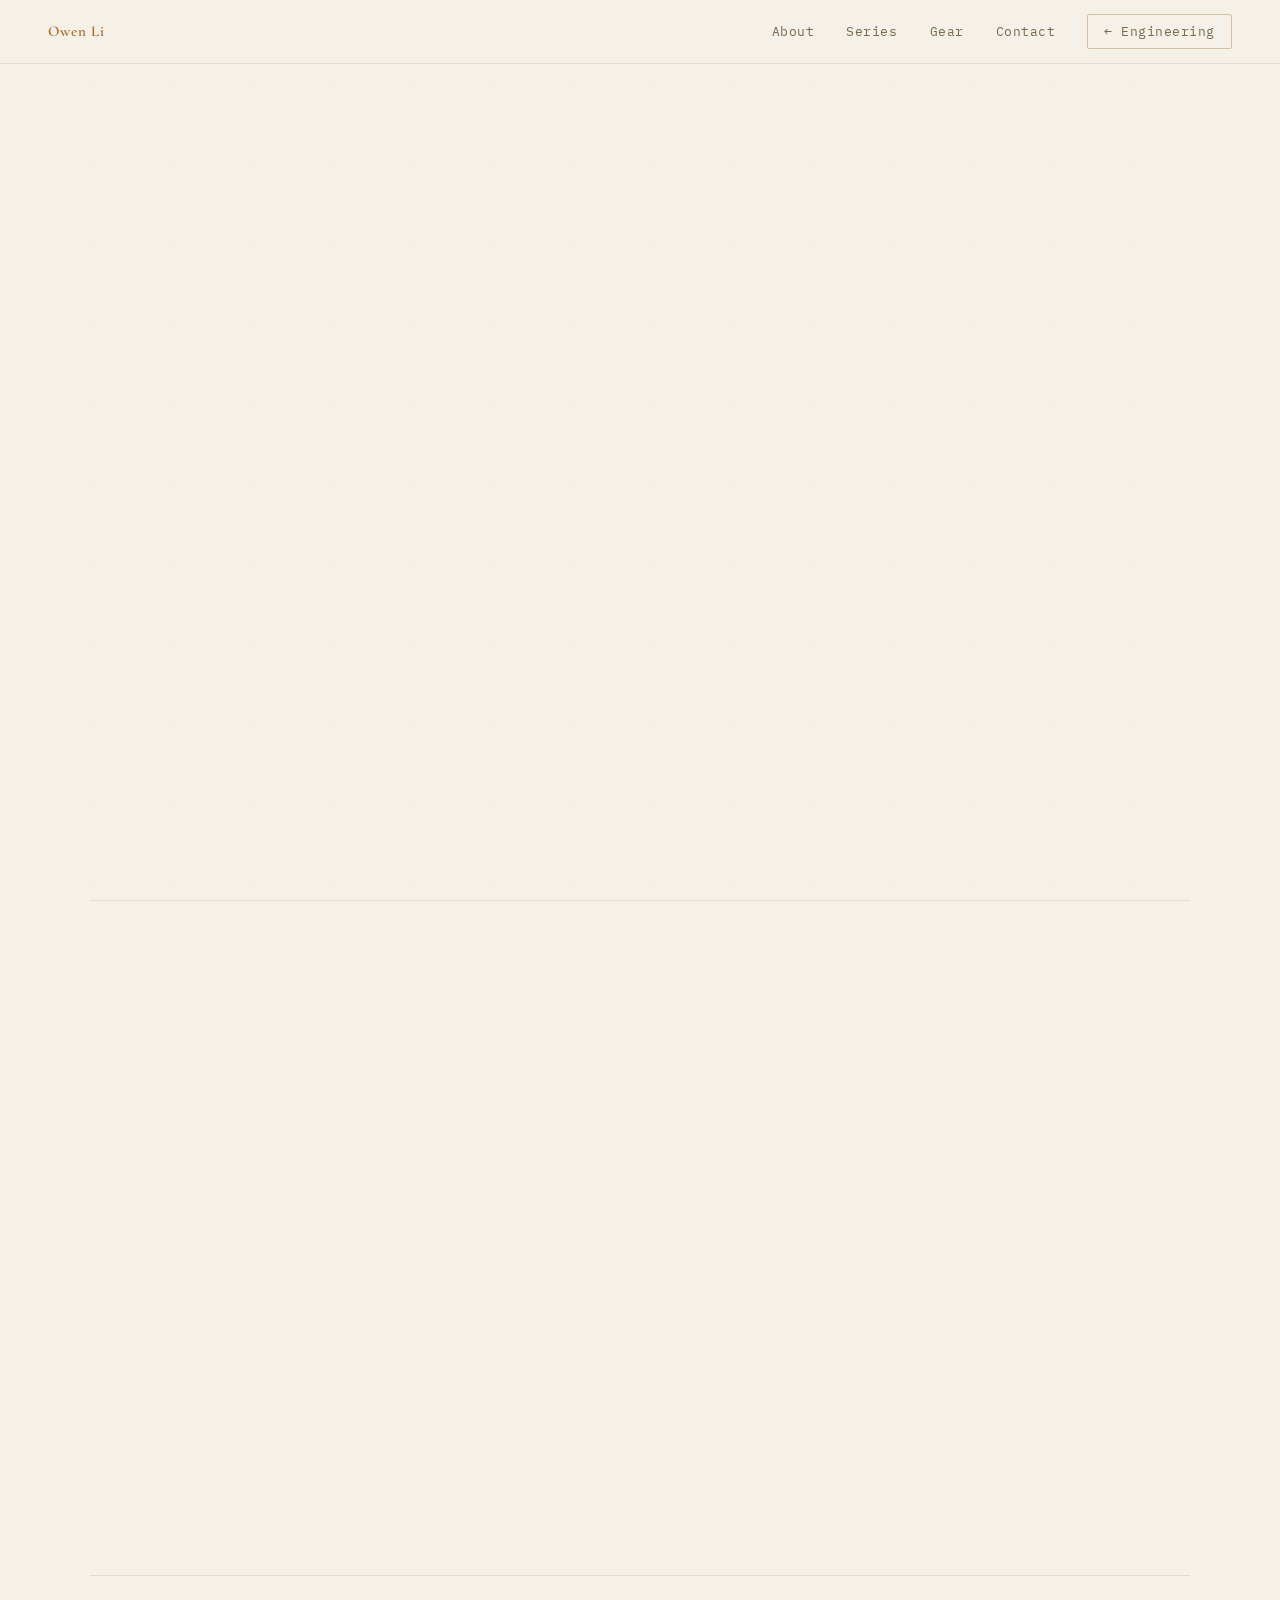
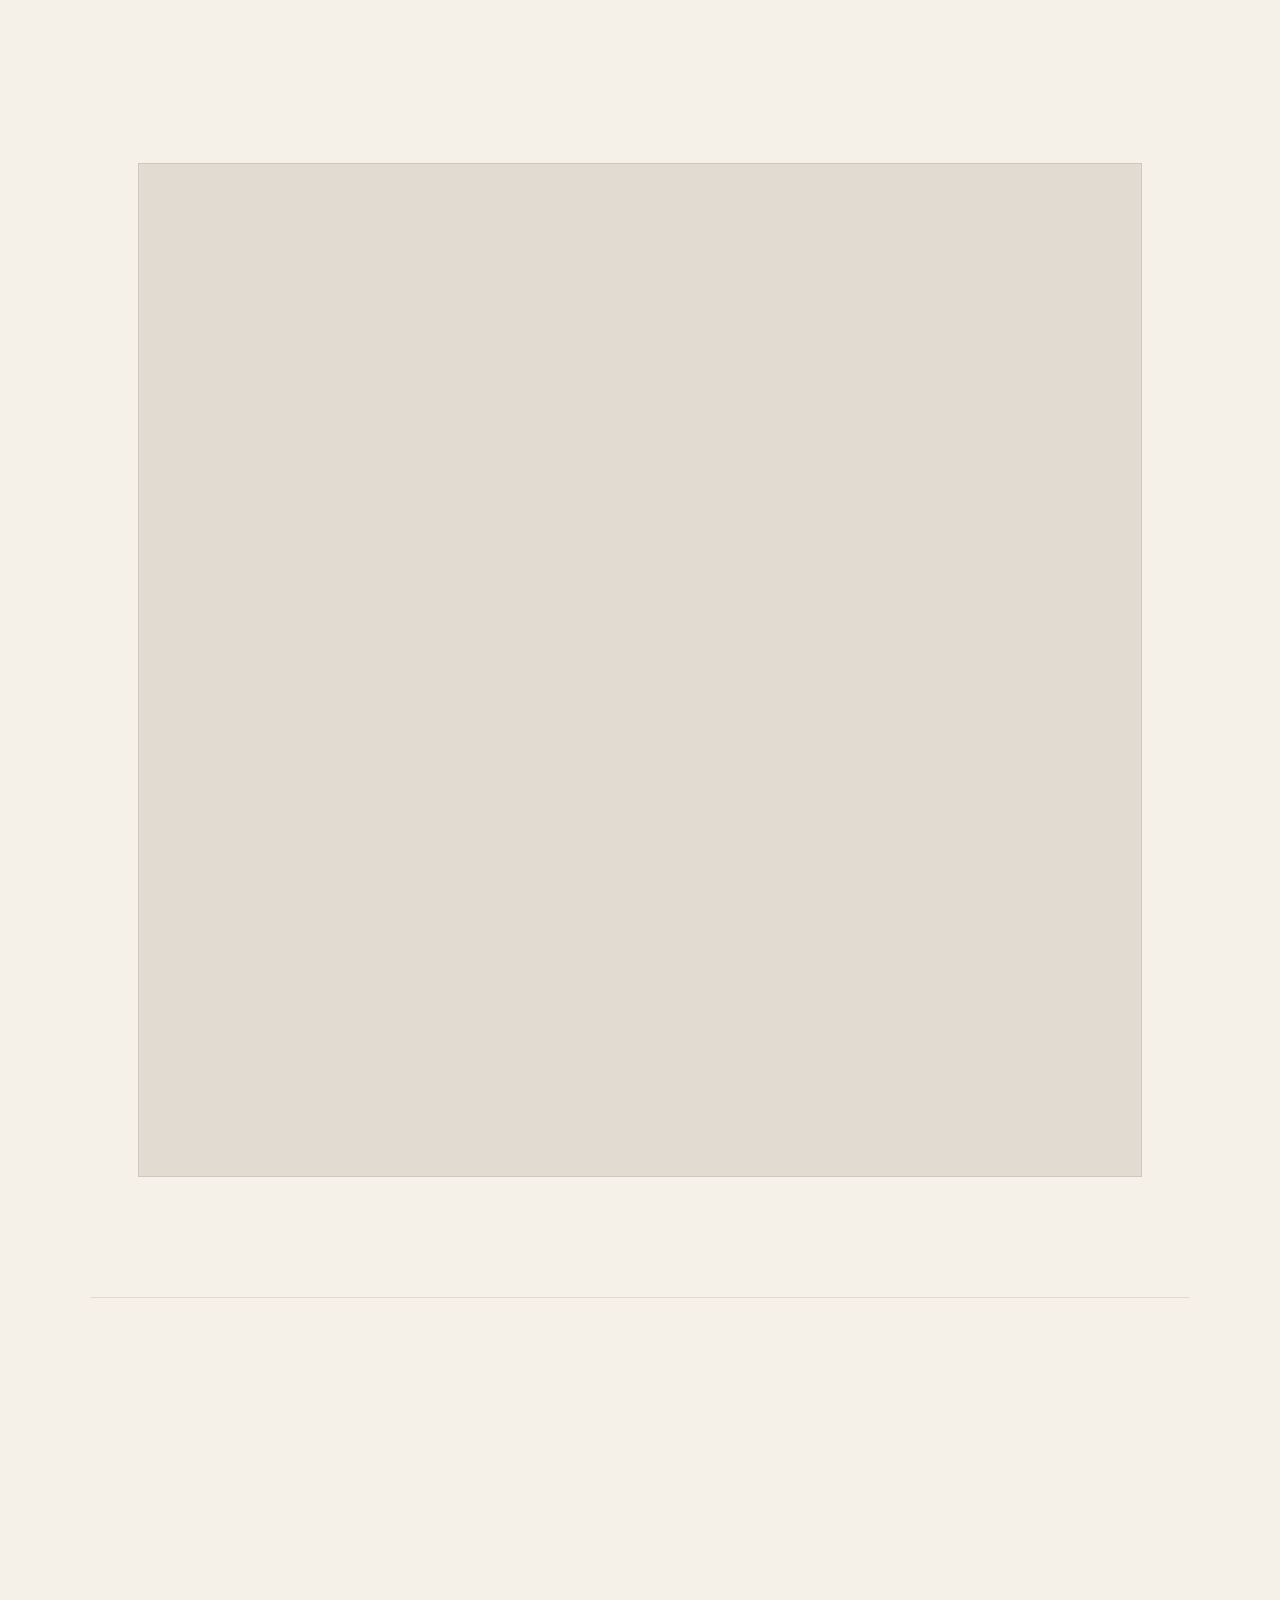
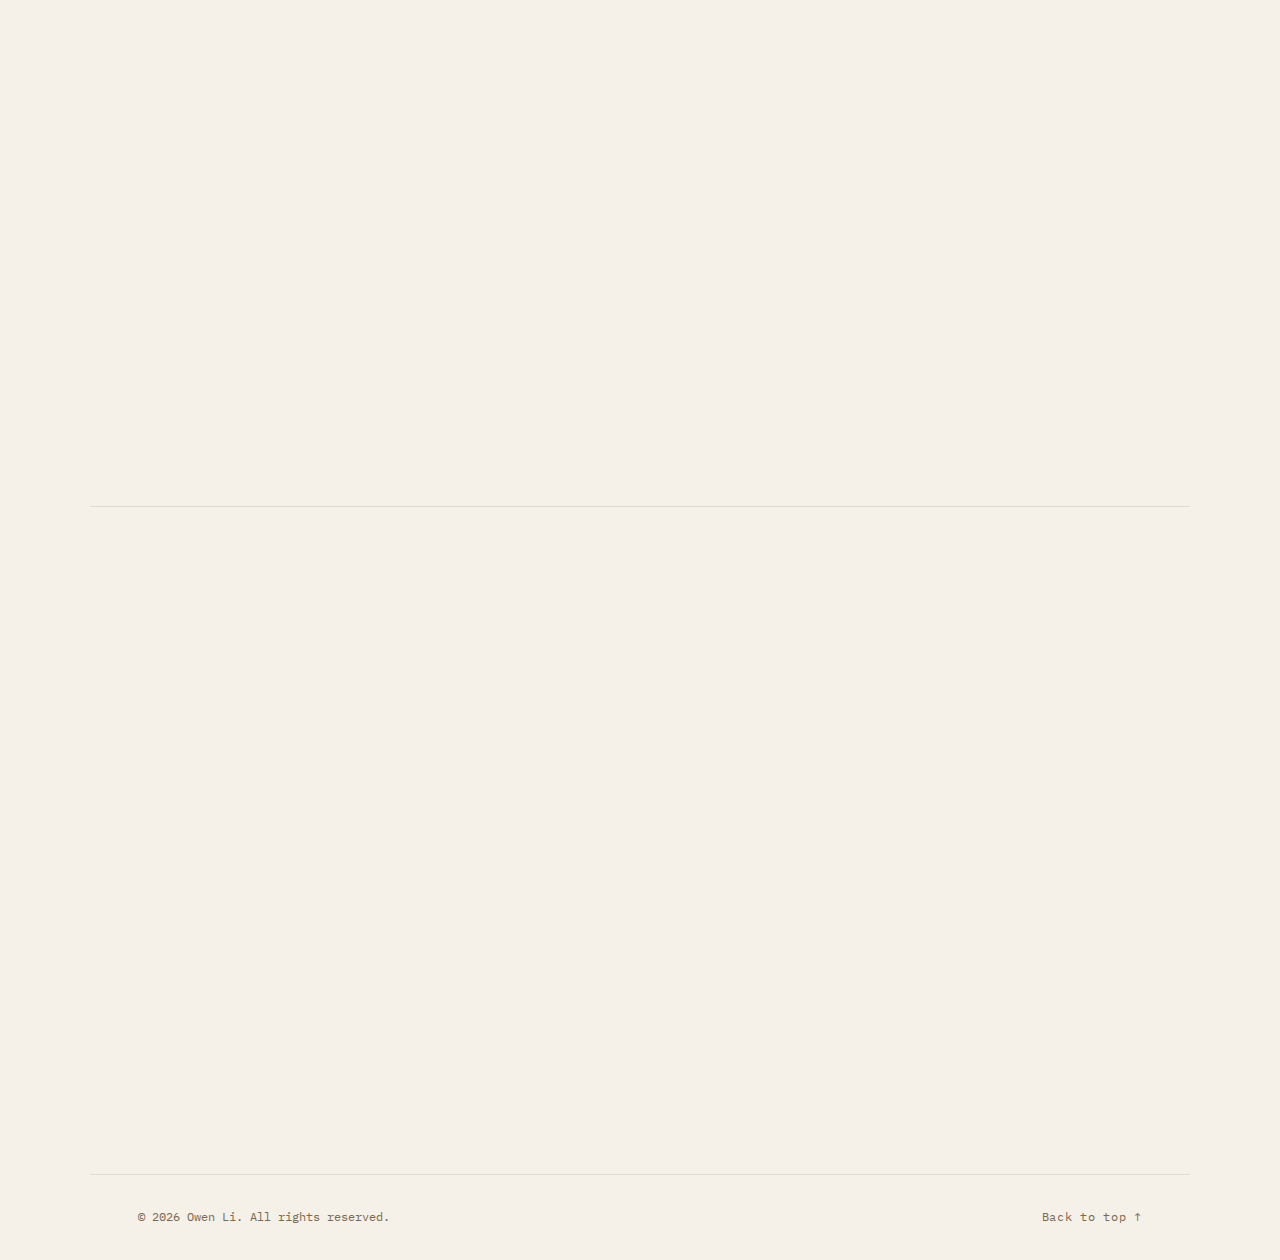
<file: owen-li-photography.html>
<!DOCTYPE html>
<html lang="en">
<head>
<meta charset="UTF-8">
<meta name="viewport" content="width=device-width, initial-scale=1.0">
<title>Owen Li — Photography</title>
<link href="https://fonts.googleapis.com/css2?family=Cormorant+Garamond:ital,wght@0,300;0,400;0,600;1,300;1,400&family=IBM+Plex+Mono:wght@400;500&display=swap" rel="stylesheet">
<style>
  *, *::before, *::after { box-sizing: border-box; margin: 0; padding: 0; }

  :root {
    --bg:  #f5f0e8;
    --bg2: #ede6d8;
    --bg3: #e4dacc;
    --border: rgba(60,40,10,0.1);
    --border-accent: rgba(160,100,30,0.35);
    --text: #1c1710;
    --muted: #7a6a50;
    --accent: #b06820;
    --accent2: #d4924a;
    --mono: 'IBM Plex Mono', monospace;
    --serif: 'Cormorant Garamond', Georgia, serif;
  }

  html { scroll-behavior: smooth; }

  body {
    background: var(--bg);
    color: var(--text);
    font-family: var(--serif);
    line-height: 1.7;
    min-height: 100vh;
  }

  /* ── NAV ── */
  nav {
    position: fixed; top: 0; left: 0; right: 0;
    z-index: 100;
    display: flex; align-items: center; justify-content: space-between;
    padding: 18px 48px;
    background: rgba(245,240,232,0.88);
    backdrop-filter: blur(12px);
    border-bottom: 1px solid var(--border);
  }
  .nav-logo {
    font-size: 15px; font-weight: 600; letter-spacing: 0.06em;
    color: var(--accent); text-decoration: none;
    font-family: var(--serif);
  }
  .nav-links { display: flex; gap: 32px; list-style: none; align-items: center; }
  .nav-links a {
    font-size: 13px; color: var(--muted); text-decoration: none;
    letter-spacing: 0.04em; transition: color 0.2s;
    font-family: var(--mono);
  }
  .nav-links a:hover { color: var(--text); }
  .nav-switch {
    font-family: var(--mono); font-size: 11px; letter-spacing: 0.1em;
    padding: 8px 16px; border-radius: 2px; cursor: pointer;
    text-decoration: none; transition: all 0.2s;
    border: 1px solid var(--border-accent); color: var(--accent);
    background: transparent; white-space: nowrap;
  }
  .nav-switch:hover { background: rgba(160,100,30,0.08); }

  /* ── SECTIONS ── */
  section { padding: 120px 48px; max-width: 1100px; margin: 0 auto; }

  /* ── HERO ── */
  #hero {
    min-height: 100vh;
    display: flex; flex-direction: column; justify-content: center;
    padding-top: 100px;
    position: relative; overflow: hidden;
  }
  .hero-texture {
    position: absolute; inset: 0; pointer-events: none; opacity: 0.04;
    background-image: url("data:image/svg+xml,%3Csvg width='80' height='80' viewBox='0 0 80 80' xmlns='http://www.w3.org/2000/svg'%3E%3Cg fill='%23000' fill-rule='evenodd'%3E%3Ccircle cx='1' cy='1' r='1'/%3E%3C/g%3E%3C/svg%3E");
  }
  .hero-label {
    font-family: var(--mono); font-size: 11px; letter-spacing: 0.2em; color: var(--accent);
    text-transform: uppercase; margin-bottom: 28px;
    opacity: 0; animation: fadeUp 0.6s 0.1s forwards;
  }
  .hero-name {
    font-size: clamp(52px, 9vw, 108px);
    font-weight: 300; letter-spacing: -0.01em; line-height: 0.95;
    color: var(--text); margin-bottom: 28px;
    opacity: 0; animation: fadeUp 0.7s 0.25s forwards;
  }
  .hero-name em { color: var(--accent); font-style: italic; font-weight: 300; }
  .hero-tagline {
    font-size: clamp(17px, 2.2vw, 24px); color: var(--muted);
    font-style: italic; font-weight: 300;
    max-width: 520px; line-height: 1.6;
    opacity: 0; animation: fadeUp 0.7s 0.4s forwards;
  }
  .hero-cta {
    margin-top: 52px; display: flex; gap: 16px; align-items: center;
    opacity: 0; animation: fadeUp 0.7s 0.55s forwards;
  }
  .btn {
    font-family: var(--mono); font-size: 12px; letter-spacing: 0.08em;
    padding: 12px 28px; border-radius: 2px; cursor: pointer;
    text-decoration: none; transition: all 0.2s; display: inline-block;
  }
  .btn-primary { background: var(--accent); color: #f5f0e8; font-weight: 500; }
  .btn-primary:hover { background: var(--accent2); }
  .btn-ghost {
    border: 1px solid var(--border-accent); color: var(--accent); background: transparent;
  }
  .btn-ghost:hover { background: rgba(160,100,30,0.07); }

  .hero-stats {
    margin-top: 80px; display: flex; gap: 48px;
    border-top: 1px solid var(--border); padding-top: 40px;
    opacity: 0; animation: fadeUp 0.7s 0.7s forwards;
  }
  .stat-num { font-size: 34px; font-weight: 300; color: var(--accent); display: block; font-style: italic; }
  .stat-label { font-size: 11px; color: var(--muted); letter-spacing: 0.1em; font-family: var(--mono); text-transform: uppercase; }

  /* ── ABOUT ── */
  #about { border-top: 1px solid var(--border); }
  .section-label {
    font-family: var(--mono); font-size: 11px; letter-spacing: 0.2em; color: var(--accent);
    text-transform: uppercase; margin-bottom: 48px;
    display: flex; align-items: center; gap: 16px;
  }
  .section-label::after { content: ''; flex: 1; height: 1px; background: var(--border); }

  .about-grid { display: grid; grid-template-columns: 1fr 1fr; gap: 80px; align-items: start; }
  .about-text p { font-size: 18px; color: var(--muted); line-height: 1.9; margin-bottom: 20px; font-weight: 300; }
  .about-text p strong { color: var(--text); font-family: var(--mono); font-size: 14px; font-weight: 500; }
  .about-details { display: flex; flex-direction: column; gap: 0; }
  .detail-row {
    display: flex; justify-content: space-between; align-items: baseline;
    padding: 14px 0; border-bottom: 1px solid var(--border); font-size: 14px;
    font-family: var(--mono);
  }
  .detail-key { color: var(--muted); letter-spacing: 0.06em; font-size: 12px; }
  .detail-val { color: var(--text); text-align: right; font-size: 13px; }

  /* ── PHOTOS (project grid) ── */
  #projects { border-top: 1px solid var(--border); }
  .projects-grid {
    display: grid; grid-template-columns: repeat(auto-fit, minmax(300px, 1fr));
    gap: 1px; background: var(--border); border: 1px solid var(--border);
  }
  .project-card {
    background: var(--bg); padding: 0;
    transition: background 0.2s; cursor: pointer;
    position: relative; overflow: hidden;
  }
  .project-card:hover { background: var(--bg2); }
  .project-card::before {
    content: ''; position: absolute; top: 0; left: 0; right: 0;
    height: 2px; background: var(--accent);
    transform: scaleX(0); transform-origin: left; transition: transform 0.3s;
  }
  .project-card:hover::before { transform: scaleX(1); }

  /* Placeholder photo block using CSS patterns */
  .photo-thumb {
    width: 100%; height: 200px; display: block; overflow: hidden; position: relative;
  }
  .photo-thumb svg { width: 100%; height: 100%; display: block; }

  .card-body { padding: 28px 28px 32px; }
  .proj-num {
    font-family: var(--mono); font-size: 11px; color: var(--accent); letter-spacing: 0.12em;
    margin-bottom: 12px; display: block;
  }
  .proj-title { font-size: 20px; font-weight: 400; color: var(--text); margin-bottom: 10px; line-height: 1.25; }
  .proj-desc { font-size: 14px; color: var(--muted); line-height: 1.7; margin-bottom: 20px; font-weight: 300; }
  .proj-tags { display: flex; flex-wrap: wrap; gap: 6px; }
  .proj-tag {
    font-family: var(--mono); font-size: 10px; padding: 4px 10px; letter-spacing: 0.08em;
    border: 1px solid var(--border-accent); color: var(--accent);
    border-radius: 2px; text-transform: uppercase;
  }
  .proj-open-hint {
    font-family: var(--mono); font-size: 11px; color: var(--accent); letter-spacing: 0.1em;
    margin-top: 18px; opacity: 0; transition: opacity 0.2s;
    display: flex; align-items: center; gap: 6px;
  }
  .proj-open-hint::before { content: '↗'; font-size: 13px; }
  .project-card:hover .proj-open-hint { opacity: 1; }

  /* ── SKILLS / GEAR ── */
  #skills { border-top: 1px solid var(--border); }
  .skills-grid { display: grid; grid-template-columns: repeat(auto-fit, minmax(240px, 1fr)); gap: 32px; }
  .skill-group-title {
    font-family: var(--mono); font-size: 11px; letter-spacing: 0.16em; color: var(--accent);
    text-transform: uppercase; margin-bottom: 16px;
  }
  .skill-list { display: flex; flex-direction: column; gap: 8px; }
  .skill-item {
    font-family: var(--mono); font-size: 13px; color: var(--muted); padding: 10px 14px;
    border: 1px solid var(--border); border-radius: 2px;
    transition: all 0.15s; display: flex; align-items: center; gap: 10px;
  }
  .skill-item:hover { border-color: var(--border-accent); color: var(--text); }
  .skill-dot { width: 4px; height: 4px; border-radius: 50%; background: var(--accent); flex-shrink: 0; }

  /* ── CONTACT ── */
  #contact { border-top: 1px solid var(--border); }
  .contact-inner { display: grid; grid-template-columns: 1fr 1fr; gap: 80px; align-items: start; }
  .contact-heading { font-size: clamp(28px, 4.5vw, 54px); font-weight: 300; line-height: 1.1; color: var(--text); margin-bottom: 20px; }
  .contact-heading em { color: var(--accent); font-style: italic; }
  .contact-sub { font-size: 16px; color: var(--muted); line-height: 1.7; font-style: italic; font-weight: 300; }
  .contact-links { display: flex; flex-direction: column; gap: 12px; }
  .contact-link {
    display: flex; align-items: center; justify-content: space-between;
    padding: 18px 20px; border: 1px solid var(--border);
    text-decoration: none; transition: all 0.2s; border-radius: 2px;
  }
  .contact-link:hover { border-color: var(--border-accent); background: rgba(160,100,30,0.04); }
  .cl-label { font-family: var(--mono); font-size: 10px; color: var(--muted); letter-spacing: 0.12em; text-transform: uppercase; margin-bottom: 4px; }
  .cl-val { font-family: var(--mono); font-size: 13px; color: var(--accent); }
  .cl-arrow { color: var(--muted); font-size: 18px; }

  /* ── FOOTER ── */
  footer {
    border-top: 1px solid var(--border);
    padding: 32px 48px;
    display: flex; justify-content: space-between; align-items: center;
    max-width: 1100px; margin: 0 auto;
  }
  .footer-copy { font-family: var(--mono); font-size: 12px; color: var(--muted); }
  .footer-back { font-family: var(--mono); font-size: 12px; color: var(--muted); text-decoration: none; letter-spacing: 0.06em; transition: color 0.2s; }
  .footer-back:hover { color: var(--accent); }

  /* ── MODAL ── */
  .modal-overlay {
    position: fixed; inset: 0; z-index: 200;
    background: rgba(28,23,16,0.88);
    backdrop-filter: blur(8px);
    display: flex; align-items: flex-start; justify-content: center;
    opacity: 0; pointer-events: none; transition: opacity 0.3s;
    overflow-y: auto; padding: 60px 24px;
  }
  .modal-overlay.open { opacity: 1; pointer-events: all; }
  .modal {
    background: var(--bg2); border: 1px solid var(--border-accent);
    border-radius: 4px; width: 100%; max-width: 780px; padding: 48px 52px;
    position: relative;
    transform: translateY(32px); transition: transform 0.35s cubic-bezier(0.22,1,0.36,1);
  }
  .modal-overlay.open .modal { transform: translateY(0); }
  .modal-close {
    position: absolute; top: 20px; right: 20px;
    background: none; border: 1px solid var(--border); color: var(--muted);
    font-family: var(--mono); font-size: 12px; letter-spacing: 0.06em;
    padding: 6px 14px; border-radius: 2px; cursor: pointer; transition: all 0.2s;
  }
  .modal-close:hover { border-color: var(--border-accent); color: var(--accent); }

  /* Modal photo preview */
  .modal-photo { width: 100%; height: 260px; margin-bottom: 32px; overflow: hidden; border-radius: 2px; }
  .modal-photo svg { width: 100%; height: 100%; display: block; }

  .modal-num { font-family: var(--mono); font-size: 11px; color: var(--accent); letter-spacing: 0.14em; margin-bottom: 14px; }
  .modal-title { font-size: clamp(24px, 3.5vw, 38px); font-weight: 300; color: var(--text); line-height: 1.15; margin-bottom: 28px; }
  .modal-divider { height: 1px; background: var(--border); margin-bottom: 28px; }
  .modal-section-label { font-family: var(--mono); font-size: 10px; letter-spacing: 0.2em; text-transform: uppercase; color: var(--accent); margin-bottom: 12px; }
  .modal-desc { font-size: 16px; color: var(--muted); line-height: 1.9; margin-bottom: 36px; font-weight: 300; font-style: italic; }
  .modal-details-grid {
    display: grid; grid-template-columns: 1fr 1fr; gap: 0;
    border: 1px solid var(--border); margin-bottom: 36px;
  }
  .modal-detail { padding: 14px 18px; border-bottom: 1px solid var(--border); border-right: 1px solid var(--border); }
  .modal-detail:nth-child(even) { border-right: none; }
  .modal-detail:nth-last-child(-n+2) { border-bottom: none; }
  .modal-detail-key { font-family: var(--mono); font-size: 10px; color: var(--muted); letter-spacing: 0.1em; text-transform: uppercase; margin-bottom: 4px; }
  .modal-detail-val { font-family: var(--mono); font-size: 13px; color: var(--text); }
  .modal-tags { display: flex; flex-wrap: wrap; gap: 8px; margin-bottom: 36px; }
  .modal-tag { font-family: var(--mono); font-size: 11px; padding: 5px 12px; letter-spacing: 0.08em; border: 1px solid var(--border-accent); color: var(--accent); border-radius: 2px; text-transform: uppercase; }
  .modal-actions { display: flex; gap: 12px; }

  @keyframes fadeUp {
    from { opacity: 0; transform: translateY(20px); }
    to { opacity: 1; transform: translateY(0); }
  }
  .reveal { opacity: 0; transform: translateY(24px); transition: opacity 0.6s, transform 0.6s; }
  .reveal.visible { opacity: 1; transform: none; }

  @media (max-width: 768px) {
    nav { padding: 16px 24px; }
    section { padding: 80px 24px; }
    .about-grid, .contact-inner { grid-template-columns: 1fr; gap: 40px; }
    .hero-stats { gap: 32px; }
    footer { flex-direction: column; gap: 12px; text-align: center; padding: 24px; }
    .nav-links { display: none; }
    .modal { padding: 32px 24px; }
    .modal-details-grid { grid-template-columns: 1fr; }
    .modal-detail { border-right: none; }
    .modal-detail:nth-last-child(-n+2) { border-bottom: 1px solid var(--border); }
    .modal-detail:last-child { border-bottom: none; }
  }
</style>
</head>
<body>

<nav>
  <a class="nav-logo" href="#">Owen Li</a>
  <ul class="nav-links">
    <li><a href="#about">About</a></li>
    <li><a href="#projects">Series</a></li>
    <li><a href="#skills">Gear</a></li>
    <li><a href="#contact">Contact</a></li>
    <li><a href="owen-li-portfolio.html" class="nav-switch">← Engineering</a></li>
  </ul>
</nav>

<!-- HERO -->
<section id="hero">
  <div class="hero-texture"></div>
  <div class="hero-label">Photography</div>
  <h1 class="hero-name">Owen<br><em>Li.</em></h1>
  <p class="hero-tagline">Light, form, and the quiet geometry of the world between engineering sessions.</p>
  <div class="hero-cta">
    <a href="#projects" class="btn btn-primary">View Series</a>
    <a href="#contact" class="btn btn-ghost">Get in Touch</a>
  </div>
  <div class="hero-stats">
    <div>
      <span class="stat-num">6</span>
      <span class="stat-label">Series</span>
    </div>
    <div>
      <span class="stat-num">35mm</span>
      <span class="stat-label">Primary format</span>
    </div>
    <div>
      <span class="stat-num">Film</span>
      <span class="stat-label">& Digital</span>
    </div>
  </div>
</section>

<!-- ABOUT -->
<section id="about">
  <div class="section-label reveal">About</div>
  <div class="about-grid">
    <div class="about-text reveal">
      <p>Photography is where I go when the equations stop. I'm drawn to <strong>industrial texture</strong>, <strong>long exposures</strong>, and the structural honesty of things built to last — whether that's a suspension bridge or a weathered doorframe.</p>
      <p>I shoot primarily on 35mm film, with a preference for grain over polish. The imperfection is the point. Engineering taught me to eliminate failure; photography taught me to find beauty in it.</p>
      <p>Based in the United States, shooting wherever the light is interesting.</p>
    </div>
    <div class="about-details reveal">
      <div class="detail-row"><span class="detail-key">Discipline</span><span class="detail-val">Film & Digital Photography</span></div>
      <div class="detail-row"><span class="detail-key">Subjects</span><span class="detail-val">Architecture, Industrial, Landscape</span></div>
      <div class="detail-row"><span class="detail-key">Primary body</span><span class="detail-val">Nikon FM2 / Sony A7</span></div>
      <div class="detail-row"><span class="detail-key">Film stock</span><span class="detail-val">Kodak Portra 400, HP5</span></div>
      <div class="detail-row"><span class="detail-key">Prints</span><span class="detail-val" style="color:var(--accent)">Available on request</span></div>
    </div>
  </div>
</section>

<!-- SERIES / PROJECTS -->
<section id="projects">
  <div class="section-label reveal">Series</div>
  <div class="projects-grid">

    <div class="project-card reveal" data-project="0">
      <div class="photo-thumb">
        <svg viewBox="0 0 400 200" xmlns="http://www.w3.org/2000/svg">
          <rect width="400" height="200" fill="#2a2018"/>
          <rect x="0" y="120" width="400" height="80" fill="#1a1208"/>
          <line x1="0" y1="100" x2="400" y2="110" stroke="#b06820" stroke-width="1" opacity="0.4"/>
          <rect x="60" y="40" width="8" height="80" fill="#4a3820" opacity="0.8"/>
          <rect x="100" y="20" width="8" height="100" fill="#4a3820" opacity="0.8"/>
          <rect x="160" y="50" width="6" height="70" fill="#4a3820" opacity="0.7"/>
          <rect x="220" y="30" width="10" height="90" fill="#3a2810" opacity="0.9"/>
          <rect x="290" y="45" width="7" height="75" fill="#4a3820" opacity="0.8"/>
          <rect x="340" y="25" width="9" height="95" fill="#3a2810" opacity="0.8"/>
          <circle cx="200" cy="60" r="18" fill="none" stroke="#d4924a" stroke-width="0.5" opacity="0.3"/>
          <text x="200" y="175" text-anchor="middle" fill="#7a6a50" font-size="10" font-family="monospace" opacity="0.6">Industrial Series</text>
        </svg>
      </div>
      <div class="card-body">
        <span class="proj-num">01 / Series</span>
        <div class="proj-title">Steel & Shadow</div>
        <p class="proj-desc">Long-exposure studies of industrial infrastructure at dusk — cranes, gantries, and the geometry of utility.</p>
        <div class="proj-tags">
          <span class="proj-tag">35mm Film</span>
          <span class="proj-tag">Long Exposure</span>
          <span class="proj-tag">Industrial</span>
        </div>
        <div class="proj-open-hint">View series</div>
      </div>
    </div>

    <div class="project-card reveal" data-project="1">
      <div class="photo-thumb">
        <svg viewBox="0 0 400 200" xmlns="http://www.w3.org/2000/svg">
          <rect width="400" height="200" fill="#e8dcc8"/>
          <rect x="0" y="140" width="400" height="60" fill="#c8b898"/>
          <rect x="140" y="60" width="120" height="80" fill="#a09070" opacity="0.5"/>
          <rect x="160" y="80" width="20" height="60" fill="#7a6a50" opacity="0.7"/>
          <rect x="220" y="80" width="20" height="60" fill="#7a6a50" opacity="0.7"/>
          <rect x="140" y="55" width="120" height="8" fill="#8a7860"/>
          <rect x="80" y="90" width="50" height="50" fill="#b0a080" opacity="0.4"/>
          <rect x="270" y="100" width="60" height="40" fill="#b0a080" opacity="0.4"/>
          <circle cx="200" cy="30" r="20" fill="#d4924a" opacity="0.25"/>
          <text x="200" y="185" text-anchor="middle" fill="#7a6a50" font-size="10" font-family="monospace" opacity="0.6">Architecture Series</text>
        </svg>
      </div>
      <div class="card-body">
        <span class="proj-num">02 / Series</span>
        <div class="proj-title">Concrete Grammar</div>
        <p class="proj-desc">Brutalist and modernist architecture shot at high noon — the way hard light reveals structure and intent.</p>
        <div class="proj-tags">
          <span class="proj-tag">Digital</span>
          <span class="proj-tag">Architecture</span>
          <span class="proj-tag">Brutalism</span>
        </div>
        <div class="proj-open-hint">View series</div>
      </div>
    </div>

    <div class="project-card reveal" data-project="2">
      <div class="photo-thumb">
        <svg viewBox="0 0 400 200" xmlns="http://www.w3.org/2000/svg">
          <rect width="400" height="200" fill="#1c2818"/>
          <rect x="0" y="130" width="400" height="70" fill="#0c1808"/>
          <ellipse cx="200" cy="80" rx="160" ry="50" fill="#283820" opacity="0.6"/>
          <circle cx="200" cy="40" r="14" fill="#d4924a" opacity="0.7"/>
          <line x1="186" y1="40" x2="50" y2="160" stroke="#d4924a" stroke-width="0.5" opacity="0.2"/>
          <line x1="214" y1="40" x2="350" y2="160" stroke="#d4924a" stroke-width="0.5" opacity="0.2"/>
          <rect x="30" y="130" width="20" height="40" fill="#2a4020" opacity="0.8"/>
          <rect x="70" y="115" width="15" height="55" fill="#2a4020" opacity="0.9"/>
          <rect x="130" y="110" width="12" height="60" fill="#2a4020" opacity="0.7"/>
          <rect x="250" y="118" width="14" height="52" fill="#2a4020" opacity="0.8"/>
          <rect x="320" y="125" width="18" height="45" fill="#2a4020" opacity="0.7"/>
          <text x="200" y="185" text-anchor="middle" fill="#7a6a50" font-size="10" font-family="monospace" opacity="0.6">Landscape Series</text>
        </svg>
      </div>
      <div class="card-body">
        <span class="proj-num">03 / Series</span>
        <div class="proj-title">Last Light</div>
        <p class="proj-desc">Golden-hour and blue-hour landscapes from the American West — big skies, small figures, immense quiet.</p>
        <div class="proj-tags">
          <span class="proj-tag">Medium Format</span>
          <span class="proj-tag">Landscape</span>
          <span class="proj-tag">Golden Hour</span>
        </div>
        <div class="proj-open-hint">View series</div>
      </div>
    </div>

    <div class="project-card reveal" data-project="3">
      <div class="photo-thumb">
        <svg viewBox="0 0 400 200" xmlns="http://www.w3.org/2000/svg">
          <rect width="400" height="200" fill="#d8cfc0"/>
          <line x1="0" y1="50" x2="400" y2="60" stroke="#8a7860" stroke-width="1" opacity="0.3"/>
          <line x1="0" y1="90" x2="400" y2="95" stroke="#8a7860" stroke-width="1" opacity="0.3"/>
          <line x1="0" y1="130" x2="400" y2="128" stroke="#8a7860" stroke-width="1" opacity="0.3"/>
          <line x1="0" y1="165" x2="400" y2="160" stroke="#8a7860" stroke-width="1" opacity="0.3"/>
          <line x1="80" y1="0" x2="75" y2="200" stroke="#8a7860" stroke-width="0.8" opacity="0.25"/>
          <line x1="200" y1="0" x2="198" y2="200" stroke="#8a7860" stroke-width="0.8" opacity="0.25"/>
          <line x1="320" y1="0" x2="325" y2="200" stroke="#8a7860" stroke-width="0.8" opacity="0.25"/>
          <circle cx="198" cy="95" r="22" fill="#b06820" opacity="0.18"/>
          <circle cx="198" cy="95" r="8" fill="#b06820" opacity="0.4"/>
          <text x="200" y="185" text-anchor="middle" fill="#7a6a50" font-size="10" font-family="monospace" opacity="0.6">Abstract Series</text>
        </svg>
      </div>
      <div class="card-body">
        <span class="proj-num">04 / Series</span>
        <div class="proj-title">Field Notes</div>
        <p class="proj-desc">Close-up abstractions of surfaces, textures, and patterns found in everyday engineering environments.</p>
        <div class="proj-tags">
          <span class="proj-tag">Macro</span>
          <span class="proj-tag">Abstract</span>
          <span class="proj-tag">Texture</span>
        </div>
        <div class="proj-open-hint">View series</div>
      </div>
    </div>

    <div class="project-card reveal" data-project="4">
      <div class="photo-thumb">
        <svg viewBox="0 0 400 200" xmlns="http://www.w3.org/2000/svg">
          <rect width="400" height="200" fill="#f0e8d8"/>
          <rect x="0" y="110" width="400" height="90" fill="#c8b898" opacity="0.5"/>
          <path d="M0,110 Q100,95 200,110 Q300,125 400,110 L400,200 L0,200Z" fill="#d8c8a8" opacity="0.6"/>
          <ellipse cx="200" cy="108" rx="180" ry="15" fill="#c0b090" opacity="0.3"/>
          <rect x="170" y="50" width="60" height="60" fill="none" stroke="#b06820" stroke-width="1" opacity="0.3"/>
          <line x1="170" y1="50" x2="230" y2="110" stroke="#b06820" stroke-width="0.5" opacity="0.2"/>
          <line x1="230" y1="50" x2="170" y2="110" stroke="#b06820" stroke-width="0.5" opacity="0.2"/>
          <text x="200" y="185" text-anchor="middle" fill="#7a6a50" font-size="10" font-family="monospace" opacity="0.6">Seascape Series</text>
        </svg>
      </div>
      <div class="card-body">
        <span class="proj-num">05 / Series</span>
        <div class="proj-title">Still Water</div>
        <p class="proj-desc">Harbour and coastal studies on expired Kodak Portra — the grain pairs well with fog and salt air.</p>
        <div class="proj-tags">
          <span class="proj-tag">Expired Film</span>
          <span class="proj-tag">Seascape</span>
          <span class="proj-tag">Portra 400</span>
        </div>
        <div class="proj-open-hint">View series</div>
      </div>
    </div>

    <div class="project-card reveal" data-project="5">
      <div class="photo-thumb">
        <svg viewBox="0 0 400 200" xmlns="http://www.w3.org/2000/svg">
          <rect width="400" height="200" fill="#2a2018"/>
          <rect x="80" y="30" width="240" height="140" fill="#1a1208"/>
          <rect x="80" y="30" width="240" height="4" fill="#b06820" opacity="0.4"/>
          <rect x="80" y="166" width="240" height="4" fill="#b06820" opacity="0.4"/>
          <rect x="80" y="30" width="4" height="140" fill="#b06820" opacity="0.4"/>
          <rect x="316" y="30" width="4" height="140" fill="#b06820" opacity="0.4"/>
          <text x="200" y="108" text-anchor="middle" fill="#7a6a50" font-size="13" font-family="monospace">Your Series Here</text>
          <text x="200" y="128" text-anchor="middle" fill="#4a3820" font-size="10" font-family="monospace">Add your photos</text>
          <text x="200" y="185" text-anchor="middle" fill="#7a6a50" font-size="10" font-family="monospace" opacity="0.6">Placeholder</text>
        </svg>
      </div>
      <div class="card-body">
        <span class="proj-num">06 / Series</span>
        <div class="proj-title">Add Your Series Here</div>
        <p class="proj-desc">Replace this with your own photographic series. Describe your subject, approach, and what drew you to it.</p>
        <div class="proj-tags">
          <span class="proj-tag">Genre</span>
          <span class="proj-tag">Format</span>
        </div>
        <div class="proj-open-hint">View series</div>
      </div>
    </div>

  </div>
</section>

<!-- GEAR / SKILLS -->
<section id="skills">
  <div class="section-label reveal">Gear & Process</div>
  <div class="skills-grid">
    <div class="reveal">
      <div class="skill-group-title">Film Bodies</div>
      <div class="skill-list">
        <div class="skill-item"><span class="skill-dot"></span>Nikon FM2</div>
        <div class="skill-item"><span class="skill-dot"></span>Mamiya RB67</div>
        <div class="skill-item"><span class="skill-dot"></span>Olympus XA2</div>
        <div class="skill-item"><span class="skill-dot"></span>Canon AE-1</div>
      </div>
    </div>
    <div class="reveal">
      <div class="skill-group-title">Digital Bodies</div>
      <div class="skill-list">
        <div class="skill-item"><span class="skill-dot"></span>Sony A7 III</div>
        <div class="skill-item"><span class="skill-dot"></span>Fujifilm X-T4</div>
        <div class="skill-item"><span class="skill-dot"></span>DJI Mini (aerial)</div>
      </div>
    </div>
    <div class="reveal">
      <div class="skill-group-title">Film Stocks</div>
      <div class="skill-list">
        <div class="skill-item"><span class="skill-dot"></span>Kodak Portra 400</div>
        <div class="skill-item"><span class="skill-dot"></span>Ilford HP5 Plus</div>
        <div class="skill-item"><span class="skill-dot"></span>Kodak Ektar 100</div>
        <div class="skill-item"><span class="skill-dot"></span>CineStill 800T</div>
      </div>
    </div>
    <div class="reveal">
      <div class="skill-group-title">Post-processing</div>
      <div class="skill-list">
        <div class="skill-item"><span class="skill-dot"></span>Darkroom (home lab)</div>
        <div class="skill-item"><span class="skill-dot"></span>Lightroom Classic</div>
        <div class="skill-item"><span class="skill-dot"></span>Capture One</div>
        <div class="skill-item"><span class="skill-dot"></span>Silver Efex Pro</div>
      </div>
    </div>
  </div>
</section>

<!-- CONTACT -->
<section id="contact">
  <div class="section-label reveal">Contact</div>
  <div class="contact-inner">
    <div class="reveal">
      <h2 class="contact-heading">Let's<br><em>talk.</em></h2>
      <p class="contact-sub">Prints available on request. Open to collaboration, editorial work, and commissions.</p>
    </div>
    <div class="contact-links reveal">
      <a href="mailto:owen.li@email.com" class="contact-link">
        <div><div class="cl-label">Email</div><div class="cl-val">owen.li@email.com</div></div>
        <span class="cl-arrow">→</span>
      </a>
      <a href="https://instagram.com/owenli" target="_blank" class="contact-link">
        <div><div class="cl-label">Instagram</div><div class="cl-val">@owenli</div></div>
        <span class="cl-arrow">→</span>
      </a>
      <a href="https://vsco.co/owenli" target="_blank" class="contact-link">
        <div><div class="cl-label">VSCO</div><div class="cl-val">vsco.co/owenli</div></div>
        <span class="cl-arrow">→</span>
      </a>
      <a href="#" class="contact-link">
        <div><div class="cl-label">Print Inquiry</div><div class="cl-val">Request a print →</div></div>
        <span class="cl-arrow">↗</span>
      </a>
    </div>
  </div>
</section>

<footer>
  <span class="footer-copy">© 2026 Owen Li. All rights reserved.</span>
  <a href="#hero" class="footer-back">Back to top ↑</a>
</footer>

<!-- MODAL -->
<div class="modal-overlay" id="modalOverlay" role="dialog" aria-modal="true" aria-labelledby="modalTitle">
  <div class="modal" id="modalBox">
    <button class="modal-close" id="modalClose">ESC / Close</button>
    <div class="modal-photo" id="modalPhoto"></div>
    <div class="modal-num" id="modalNum"></div>
    <div class="modal-title" id="modalTitle"></div>
    <div class="modal-divider"></div>
    <div class="modal-section-label">About this series</div>
    <p class="modal-desc" id="modalDesc"></p>
    <div class="modal-section-label">Details</div>
    <div class="modal-details-grid" id="modalDetails"></div>
    <div class="modal-section-label">Technical</div>
    <div class="modal-tags" id="modalTags"></div>
    <div class="modal-actions">
      <a href="#" class="btn btn-ghost" id="modalPrev">← Prev</a>
      <a href="#" class="btn btn-ghost" id="modalNext">Next →</a>
    </div>
  </div>
</div>

<script>
const projects = [
  {
    num: '01 / Series',
    title: 'Steel & Shadow',
    svgPreview: `<svg viewBox="0 0 740 260" xmlns="http://www.w3.org/2000/svg"><rect width="740" height="260" fill="#2a2018"/><rect x="0" y="160" width="740" height="100" fill="#1a1208"/><line x1="0" y1="130" x2="740" y2="145" stroke="#b06820" stroke-width="1" opacity="0.4"/><rect x="80" y="40" width="14" height="120" fill="#4a3820" opacity="0.8"/><rect x="160" y="20" width="12" height="140" fill="#4a3820" opacity="0.9"/><rect x="280" y="55" width="10" height="105" fill="#4a3820" opacity="0.7"/><rect x="400" y="30" width="16" height="130" fill="#3a2810" opacity="0.9"/><rect x="520" y="48" width="11" height="112" fill="#4a3820" opacity="0.8"/><rect x="640" y="25" width="14" height="135" fill="#3a2810" opacity="0.8"/><circle cx="370" cy="80" r="28" fill="none" stroke="#d4924a" stroke-width="0.8" opacity="0.3"/></svg>`,
    desc: 'Taken over several months at port facilities and rail yards in the Pacific Northwest. Shot exclusively at dusk and overnight, relying on the last available light before resorting to long exposures measured in minutes. The cranes become silhouettes; the shadows become architecture.',
    details: [
      { key: 'Format', val: '35mm Film' },
      { key: 'Location', val: 'Pacific Northwest' },
      { key: 'Period', val: '2023 – 2024' },
      { key: 'Prints', val: 'Available (8×10, 11×14)' },
    ],
    tags: ['Nikon FM2', 'Ilford HP5', 'Long Exposure', 'Industrial', 'B&W']
  },
  {
    num: '02 / Series',
    title: 'Concrete Grammar',
    svgPreview: `<svg viewBox="0 0 740 260" xmlns="http://www.w3.org/2000/svg"><rect width="740" height="260" fill="#e8dcc8"/><rect x="0" y="180" width="740" height="80" fill="#c8b898"/><rect x="260" y="70" width="220" height="110" fill="#a09070" opacity="0.5"/><rect x="300" y="100" width="40" height="80" fill="#7a6a50" opacity="0.7"/><rect x="400" y="100" width="40" height="80" fill="#7a6a50" opacity="0.7"/><rect x="260" y="64" width="220" height="10" fill="#8a7860"/><rect x="120" y="120" width="100" height="60" fill="#b0a080" opacity="0.4"/><rect x="520" y="130" width="100" height="50" fill="#b0a080" opacity="0.4"/><circle cx="370" cy="35" r="30" fill="#d4924a" opacity="0.25"/></svg>`,
    desc: 'A study in the vocabulary of post-war architecture — pilotis, béton brut, ribbon windows. Shot at solar noon to eliminate mood and leave only structure. The harshness of overhead light, usually avoided, becomes the point: these buildings were designed to cast bold shadows and they do.',
    details: [
      { key: 'Format', val: 'Digital (Sony A7 III)' },
      { key: 'Location', val: 'Various US cities' },
      { key: 'Period', val: '2022 – ongoing' },
      { key: 'Prints', val: 'Available (various sizes)' },
    ],
    tags: ['Sony A7 III', 'Architecture', 'Brutalism', 'Midday light', 'Colour']
  },
  {
    num: '03 / Series',
    title: 'Last Light',
    svgPreview: `<svg viewBox="0 0 740 260" xmlns="http://www.w3.org/2000/svg"><rect width="740" height="260" fill="#1c2818"/><rect x="0" y="170" width="740" height="90" fill="#0c1808"/><ellipse cx="370" cy="155" rx="340" ry="60" fill="#283820" opacity="0.6"/><circle cx="370" cy="50" r="22" fill="#d4924a" opacity="0.7"/><line x1="348" y1="50" x2="80" y2="220" stroke="#d4924a" stroke-width="0.7" opacity="0.2"/><line x1="392" y1="50" x2="660" y2="220" stroke="#d4924a" stroke-width="0.7" opacity="0.2"/><rect x="40" y="165" width="32" height="55" fill="#2a4020" opacity="0.8"/><rect x="110" y="148" width="24" height="72" fill="#2a4020" opacity="0.9"/><rect x="220" y="143" width="20" height="77" fill="#2a4020" opacity="0.7"/><rect x="480" y="150" width="22" height="70" fill="#2a4020" opacity="0.8"/><rect x="590" y="158" width="28" height="62" fill="#2a4020" opacity="0.7"/></svg>`,
    desc: 'Landscapes from Utah, Nevada, and New Mexico — chased across three road trips over two summers. Medium format adds a density to the light that 35mm can\'t quite replicate. The goal was never the landmark; it was the moment twenty minutes before, when the colour was still changing.',
    details: [
      { key: 'Format', val: 'Medium Format (Mamiya RB67)' },
      { key: 'Location', val: 'American Southwest' },
      { key: 'Period', val: '2023 – 2024' },
      { key: 'Prints', val: 'Available (12×16 and larger)' },
    ],
    tags: ['Mamiya RB67', 'Kodak Portra 400', 'Golden Hour', 'Landscape', 'Road trip']
  },
  {
    num: '04 / Series',
    title: 'Field Notes',
    svgPreview: `<svg viewBox="0 0 740 260" xmlns="http://www.w3.org/2000/svg"><rect width="740" height="260" fill="#d8cfc0"/><line x1="0" y1="65" x2="740" y2="75" stroke="#8a7860" stroke-width="1.5" opacity="0.3"/><line x1="0" y1="120" x2="740" y2="125" stroke="#8a7860" stroke-width="1.5" opacity="0.3"/><line x1="0" y1="175" x2="740" y2="172" stroke="#8a7860" stroke-width="1.5" opacity="0.3"/><line x1="140" y1="0" x2="135" y2="260" stroke="#8a7860" stroke-width="1" opacity="0.25"/><line x1="370" y1="0" x2="368" y2="260" stroke="#8a7860" stroke-width="1" opacity="0.25"/><line x1="600" y1="0" x2="603" y2="260" stroke="#8a7860" stroke-width="1" opacity="0.25"/><circle cx="368" cy="125" r="36" fill="#b06820" opacity="0.18"/><circle cx="368" cy="125" r="12" fill="#b06820" opacity="0.4"/></svg>`,
    desc: 'Close-up work made during engineering fieldwork and lab sessions — rust patterns, cable cross-sections, the micro-texture of machined aluminium. An engineer\'s eye turned inward on itself. Shot on a macro lens; the images are rarely identifiable as what they are.',
    details: [
      { key: 'Format', val: 'Digital macro' },
      { key: 'Location', val: 'Lab & field environments' },
      { key: 'Period', val: '2021 – ongoing' },
      { key: 'Prints', val: 'Available on request' },
    ],
    tags: ['Sony A7 III', 'Macro lens', 'Abstract', 'Texture', 'Engineering']
  },
  {
    num: '05 / Series',
    title: 'Still Water',
    svgPreview: `<svg viewBox="0 0 740 260" xmlns="http://www.w3.org/2000/svg"><rect width="740" height="260" fill="#f0e8d8"/><rect x="0" y="145" width="740" height="115" fill="#c8b898" opacity="0.5"/><path d="M0,145 Q185,128 370,145 Q555,162 740,145 L740,260 L0,260Z" fill="#d8c8a8" opacity="0.6"/><ellipse cx="370" cy="142" rx="340" ry="20" fill="#c0b090" opacity="0.3"/><rect x="310" y="60" width="120" height="85" fill="none" stroke="#b06820" stroke-width="1.5" opacity="0.3"/><line x1="310" y1="60" x2="430" y2="145" stroke="#b06820" stroke-width="0.7" opacity="0.2"/><line x1="430" y1="60" x2="310" y2="145" stroke="#b06820" stroke-width="0.7" opacity="0.2"/></svg>`,
    desc: 'Coastal photographs made along the Oregon and Maine shorelines using a batch of expired Portra 400. The colour shift from age — a warm cast, a lift in the shadows — turned out to suit the subject perfectly. These are slow pictures: harbours at rest, boats waiting, light going flat.',
    details: [
      { key: 'Format', val: '35mm Film (expired)' },
      { key: 'Location', val: 'Oregon & Maine coasts' },
      { key: 'Period', val: '2024' },
      { key: 'Prints', val: 'Limited edition (10 prints)' },
    ],
    tags: ['Canon AE-1', 'Expired Portra 400', 'Seascape', 'Coastal', 'Colour shift']
  },
  {
    num: '06 / Series',
    title: 'Add Your Series Here',
    svgPreview: `<svg viewBox="0 0 740 260" xmlns="http://www.w3.org/2000/svg"><rect width="740" height="260" fill="#2a2018"/><rect x="180" y="50" width="380" height="160" fill="#1a1208"/><rect x="180" y="50" width="380" height="5" fill="#b06820" opacity="0.4"/><rect x="180" y="205" width="380" height="5" fill="#b06820" opacity="0.4"/><rect x="180" y="50" width="5" height="160" fill="#b06820" opacity="0.4"/><rect x="555" y="50" width="5" height="160" fill="#b06820" opacity="0.4"/><text x="370" y="138" text-anchor="middle" fill="#7a6a50" font-size="16" font-family="monospace">Your Series Here</text></svg>`,
    desc: 'Replace this with your own photographic series. Describe your subject matter, what drew you to it, and how you approached shooting it. Two to four sentences works well here.',
    details: [
      { key: 'Format', val: 'Your format' },
      { key: 'Location', val: 'Your location' },
      { key: 'Period', val: 'Your dates' },
      { key: 'Prints', val: 'Your availability' },
    ],
    tags: ['Camera', 'Film / Sensor', 'Genre', 'Style']
  }
];

let currentProject = 0;

function openModal(idx) {
  currentProject = idx;
  const p = projects[idx];
  document.getElementById('modalNum').textContent = p.num;
  document.getElementById('modalTitle').textContent = p.title;
  document.getElementById('modalDesc').textContent = p.desc;
  document.getElementById('modalPhoto').innerHTML = p.svgPreview;
  document.getElementById('modalDetails').innerHTML = p.details
    .map(d => `<div class="modal-detail"><div class="modal-detail-key">${d.key}</div><div class="modal-detail-val">${d.val}</div></div>`)
    .join('');
  document.getElementById('modalTags').innerHTML = p.tags
    .map(t => `<span class="modal-tag">${t}</span>`).join('');
  document.getElementById('modalOverlay').classList.add('open');
  document.body.style.overflow = 'hidden';
}

function closeModal() {
  document.getElementById('modalOverlay').classList.remove('open');
  document.body.style.overflow = '';
}

document.querySelectorAll('.project-card').forEach(card => {
  card.addEventListener('click', () => openModal(parseInt(card.dataset.project)));
});

document.getElementById('modalClose').addEventListener('click', closeModal);
document.getElementById('modalOverlay').addEventListener('click', e => {
  if (e.target === document.getElementById('modalOverlay')) closeModal();
});
document.getElementById('modalPrev').addEventListener('click', e => {
  e.preventDefault();
  openModal((currentProject - 1 + projects.length) % projects.length);
});
document.getElementById('modalNext').addEventListener('click', e => {
  e.preventDefault();
  openModal((currentProject + 1) % projects.length);
});
document.addEventListener('keydown', e => {
  if (e.key === 'Escape') closeModal();
  if (document.getElementById('modalOverlay').classList.contains('open')) {
    if (e.key === 'ArrowRight') openModal((currentProject + 1) % projects.length);
    if (e.key === 'ArrowLeft') openModal((currentProject - 1 + projects.length) % projects.length);
  }
});

const observer = new IntersectionObserver((entries) => {
  entries.forEach((e, i) => {
    if (e.isIntersecting) {
      setTimeout(() => e.target.classList.add('visible'), i * 80);
      observer.unobserve(e.target);
    }
  });
}, { threshold: 0.1 });
document.querySelectorAll('.reveal').forEach(el => observer.observe(el));
</script>
</body>
</html>
</file>
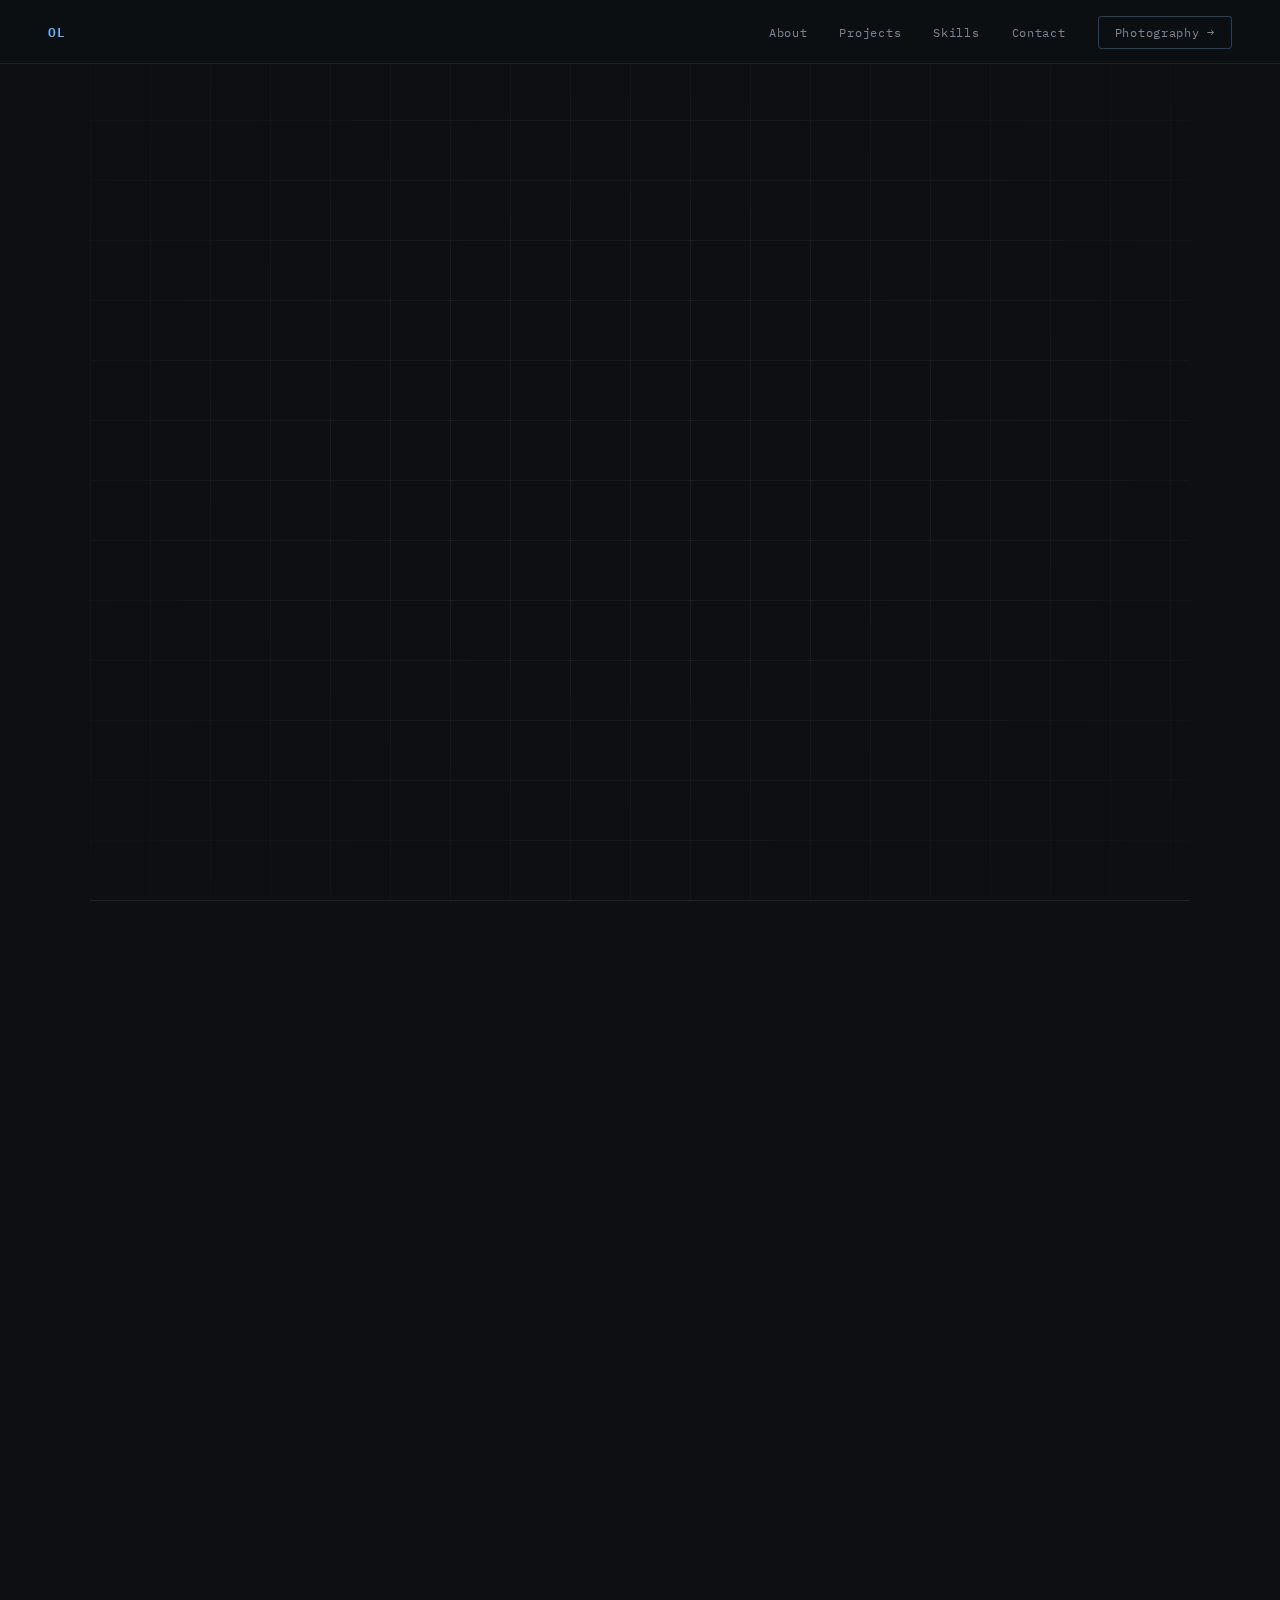
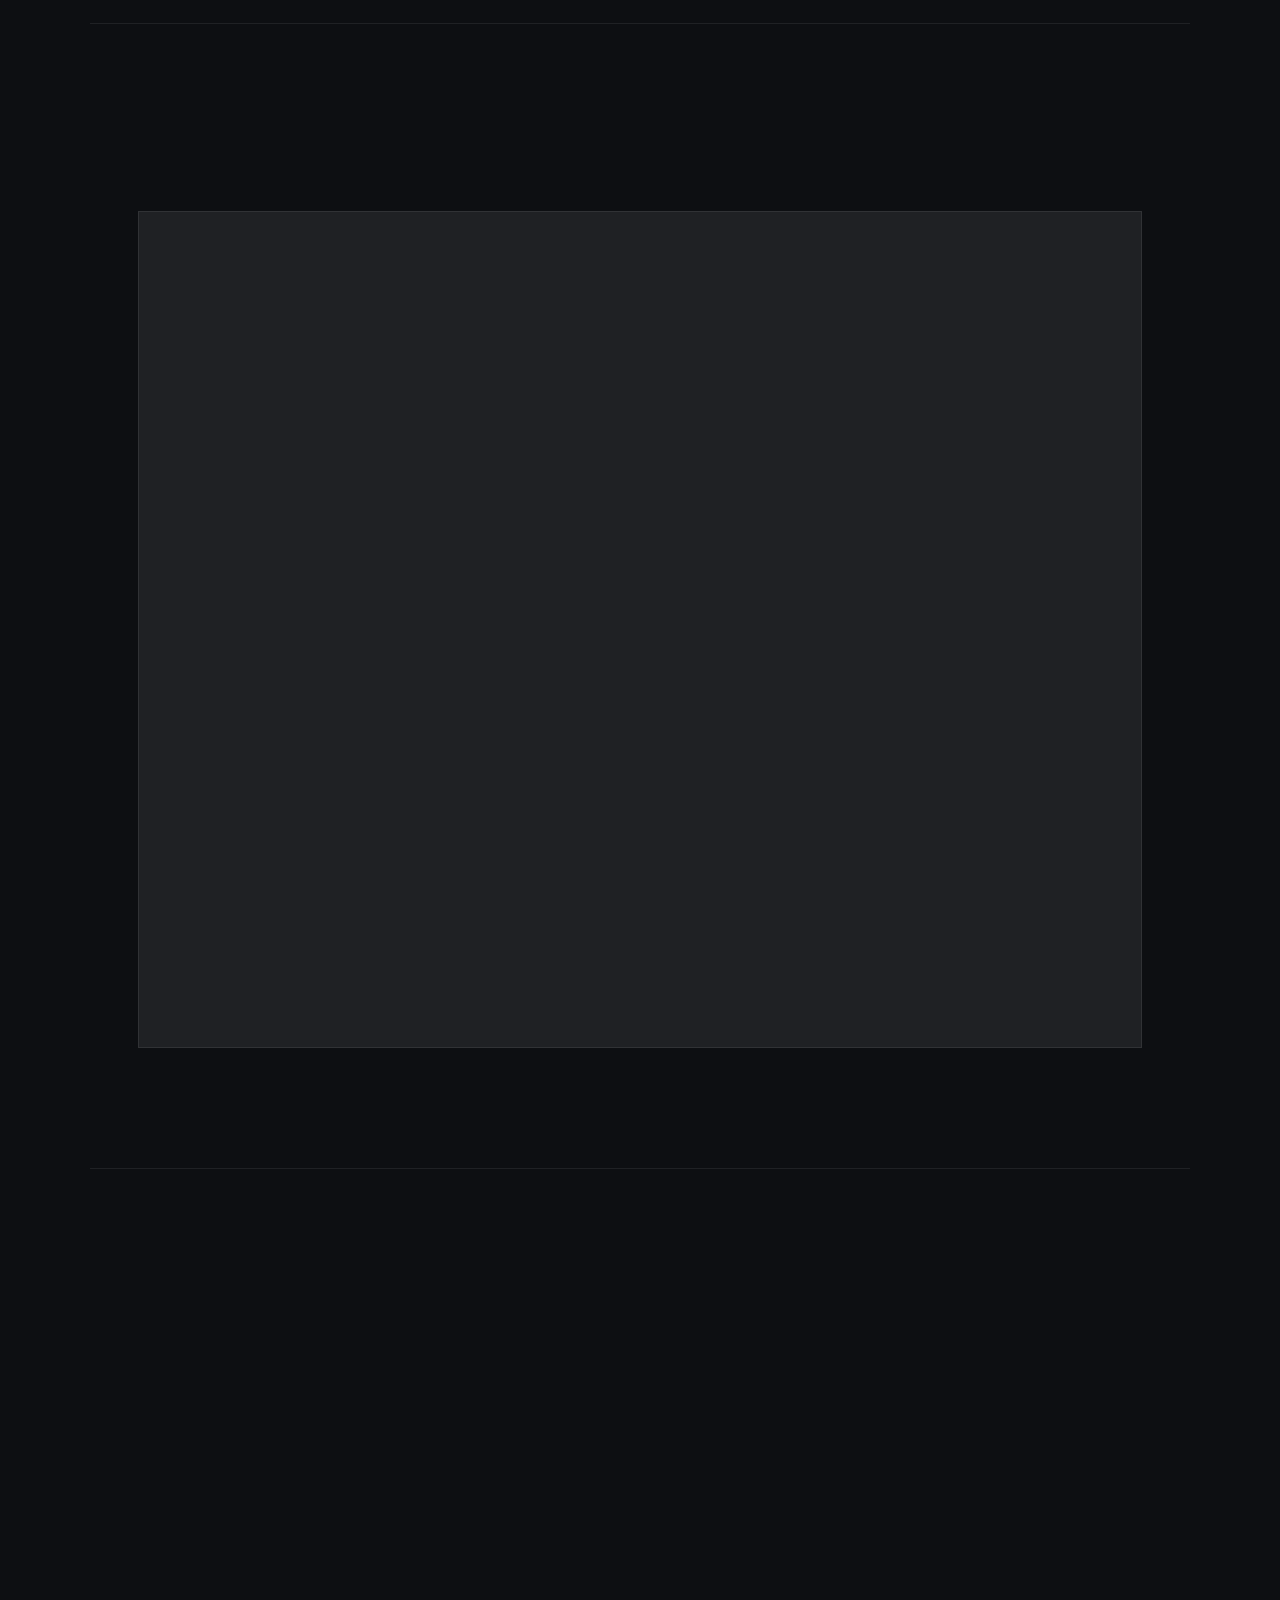
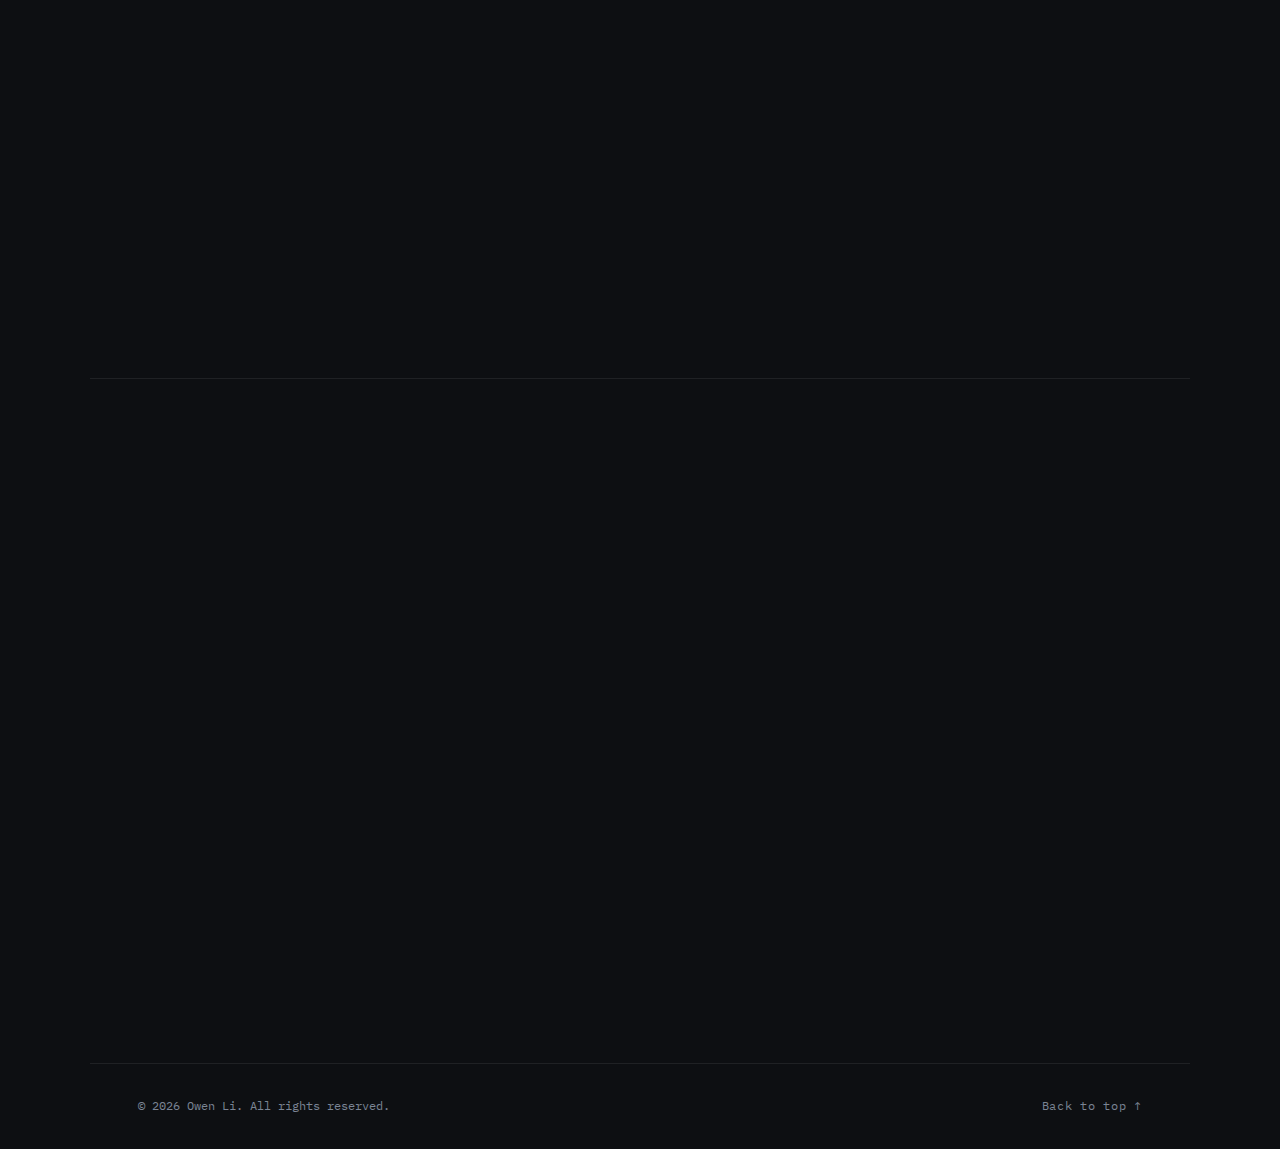
<file: owen-li-portfolio.html>
<!DOCTYPE html>
<html lang="en">
<head>
<meta charset="UTF-8">
<meta name="viewport" content="width=device-width, initial-scale=1.0">
<title>Owen Li — Mechanical & Aerospace Engineer</title>
<link href="https://fonts.googleapis.com/css2?family=IBM+Plex+Mono:wght@400;500;600&family=Libre+Baskerville:ital,wght@0,400;0,700;1,400&display=swap" rel="stylesheet">
<style>
  *, *::before, *::after { box-sizing: border-box; margin: 0; padding: 0; }

  :root {
    --bg: #0d0f12;
    --bg2: #13161b;
    --bg3: #1a1e25;
    --border: rgba(255,255,255,0.08);
    --border-accent: rgba(100,180,255,0.3);
    --text: #e8eaed;
    --muted: #7a8494;
    --accent: #64b4ff;
    --accent2: #a8d4ff;
    --mono: 'IBM Plex Mono', monospace;
    --serif: 'Libre Baskerville', Georgia, serif;
  }

  html { scroll-behavior: smooth; }

  body {
    background: var(--bg);
    color: var(--text);
    font-family: var(--mono);
    line-height: 1.7;
    min-height: 100vh;
  }

  /* ── NAV ── */
  nav {
    position: fixed; top: 0; left: 0; right: 0;
    z-index: 100;
    display: flex; align-items: center; justify-content: space-between;
    padding: 18px 48px;
    background: rgba(13,15,18,0.85);
    backdrop-filter: blur(12px);
    border-bottom: 1px solid var(--border);
  }
  .nav-logo {
    font-size: 13px; font-weight: 600; letter-spacing: 0.08em;
    color: var(--accent); text-decoration: none;
  }
  .nav-links { display: flex; gap: 32px; list-style: none; align-items: center; }
  .nav-links a {
    font-size: 12px; color: var(--muted); text-decoration: none;
    letter-spacing: 0.06em; transition: color 0.2s;
  }
  .nav-links a:hover { color: var(--text); }
  .nav-switch {
    font-family: var(--mono); font-size: 11px; letter-spacing: 0.1em;
    padding: 8px 16px; border-radius: 3px; cursor: pointer;
    text-decoration: none; transition: all 0.2s; white-space: nowrap;
    border: 1px solid var(--border-accent); color: var(--accent);
    background: transparent;
  }
  .nav-switch:hover { background: rgba(100,180,255,0.08); color: var(--accent2); }

  /* ── SECTIONS ── */
  section { padding: 120px 48px; max-width: 1100px; margin: 0 auto; }

  /* ── HERO ── */
  #hero {
    min-height: 100vh;
    display: flex; flex-direction: column; justify-content: center;
    padding-top: 100px;
    position: relative;
    overflow: hidden;
  }

  .hero-grid-bg {
    position: absolute; inset: 0; pointer-events: none;
    background-image:
      linear-gradient(var(--border) 1px, transparent 1px),
      linear-gradient(90deg, var(--border) 1px, transparent 1px);
    background-size: 60px 60px;
    mask-image: radial-gradient(ellipse 80% 80% at 50% 50%, black 30%, transparent 100%);
    opacity: 0.5;
  }

  .hero-label {
    font-size: 11px; letter-spacing: 0.18em; color: var(--accent);
    text-transform: uppercase; margin-bottom: 28px;
    opacity: 0; animation: fadeUp 0.6s 0.1s forwards;
  }
  .hero-name {
    font-size: clamp(48px, 8vw, 96px);
    font-weight: 600; letter-spacing: -0.02em; line-height: 1;
    color: var(--text); margin-bottom: 24px;
    opacity: 0; animation: fadeUp 0.7s 0.25s forwards;
  }
  .hero-name span { color: var(--accent); }
  .hero-tagline {
    font-family: var(--serif); font-style: italic;
    font-size: clamp(16px, 2vw, 22px); color: var(--muted);
    max-width: 560px; line-height: 1.6;
    opacity: 0; animation: fadeUp 0.7s 0.4s forwards;
  }
  .hero-cta {
    margin-top: 48px; display: flex; gap: 16px; align-items: center;
    opacity: 0; animation: fadeUp 0.7s 0.55s forwards;
  }
  .btn {
    font-family: var(--mono); font-size: 12px; letter-spacing: 0.08em;
    padding: 12px 28px; border-radius: 3px; cursor: pointer;
    text-decoration: none; transition: all 0.2s;
    display: inline-block;
  }
  .btn-primary {
    background: var(--accent); color: #0d0f12; font-weight: 600;
  }
  .btn-primary:hover { background: var(--accent2); }
  .btn-ghost {
    border: 1px solid var(--border-accent); color: var(--accent);
    background: transparent;
  }
  .btn-ghost:hover { background: rgba(100,180,255,0.08); }

  .hero-stats {
    margin-top: 80px; display: flex; gap: 48px;
    border-top: 1px solid var(--border); padding-top: 40px;
    opacity: 0; animation: fadeUp 0.7s 0.7s forwards;
  }
  .stat-num {
    font-size: 32px; font-weight: 600; color: var(--accent); display: block;
  }
  .stat-label { font-size: 11px; color: var(--muted); letter-spacing: 0.1em; }

  /* ── ABOUT ── */
  #about { border-top: 1px solid var(--border); }
  .section-label {
    font-size: 11px; letter-spacing: 0.2em; color: var(--accent);
    text-transform: uppercase; margin-bottom: 48px;
    display: flex; align-items: center; gap: 16px;
  }
  .section-label::after {
    content: ''; flex: 1; height: 1px; background: var(--border);
  }
  .about-grid {
    display: grid; grid-template-columns: 1fr 1fr; gap: 80px;
    align-items: start;
  }
  .about-text p {
    font-family: var(--serif); font-size: 17px; color: var(--muted);
    line-height: 1.9; margin-bottom: 20px;
  }
  .about-text p strong { color: var(--text); font-family: var(--mono); font-size: 15px; }
  .about-details { display: flex; flex-direction: column; gap: 16px; }
  .detail-row {
    display: flex; justify-content: space-between; align-items: baseline;
    padding: 14px 0; border-bottom: 1px solid var(--border);
    font-size: 13px;
  }
  .detail-key { color: var(--muted); letter-spacing: 0.06em; }
  .detail-val { color: var(--text); text-align: right; }

  /* ── PROJECTS ── */
  #projects { border-top: 1px solid var(--border); }
  .projects-grid {
    display: grid; grid-template-columns: repeat(auto-fit, minmax(300px, 1fr));
    gap: 1px; background: var(--border);
    border: 1px solid var(--border);
  }
  .project-card {
    background: var(--bg); padding: 36px 32px;
    transition: background 0.2s; cursor: default;
    position: relative; overflow: hidden;
  }
  .project-card:hover { background: var(--bg2); }
  .project-card::before {
    content: ''; position: absolute; top: 0; left: 0; right: 0;
    height: 2px; background: var(--accent);
    transform: scaleX(0); transform-origin: left;
    transition: transform 0.3s;
  }
  .project-card:hover::before { transform: scaleX(1); }
  .proj-num {
    font-size: 11px; color: var(--accent); letter-spacing: 0.12em;
    margin-bottom: 20px; display: block;
  }
  .proj-title {
    font-size: 18px; font-weight: 600; color: var(--text);
    margin-bottom: 12px; line-height: 1.3;
  }
  .proj-desc {
    font-size: 13px; color: var(--muted); line-height: 1.7;
    margin-bottom: 24px; font-family: var(--serif);
  }
  .proj-tags { display: flex; flex-wrap: wrap; gap: 6px; }
  .proj-tag {
    font-size: 10px; padding: 4px 10px; letter-spacing: 0.08em;
    border: 1px solid var(--border-accent); color: var(--accent);
    border-radius: 2px; text-transform: uppercase;
  }

  /* ── SKILLS ── */
  #skills { border-top: 1px solid var(--border); }
  .skills-grid {
    display: grid; grid-template-columns: repeat(auto-fit, minmax(240px, 1fr));
    gap: 32px;
  }
  .skill-group-title {
    font-size: 11px; letter-spacing: 0.16em; color: var(--accent);
    text-transform: uppercase; margin-bottom: 16px;
  }
  .skill-list { display: flex; flex-direction: column; gap: 8px; }
  .skill-item {
    font-size: 13px; color: var(--muted); padding: 10px 14px;
    border: 1px solid var(--border); border-radius: 2px;
    transition: all 0.15s; display: flex; align-items: center; gap: 10px;
  }
  .skill-item:hover { border-color: var(--border-accent); color: var(--text); }
  .skill-dot { width: 4px; height: 4px; border-radius: 50%; background: var(--accent); flex-shrink: 0; }

  /* ── CONTACT ── */
  #contact { border-top: 1px solid var(--border); }
  .contact-inner {
    display: grid; grid-template-columns: 1fr 1fr; gap: 80px; align-items: start;
  }
  .contact-heading {
    font-size: clamp(28px, 4vw, 48px); font-weight: 600; line-height: 1.15;
    color: var(--text); margin-bottom: 20px;
  }
  .contact-heading em { color: var(--accent); font-style: normal; }
  .contact-sub {
    font-family: var(--serif); font-style: italic;
    font-size: 16px; color: var(--muted); line-height: 1.7;
  }
  .contact-links { display: flex; flex-direction: column; gap: 16px; margin-top: 8px; }
  .contact-link {
    display: flex; align-items: center; justify-content: space-between;
    padding: 18px 20px; border: 1px solid var(--border);
    text-decoration: none; transition: all 0.2s; border-radius: 3px;
  }
  .contact-link:hover { border-color: var(--border-accent); background: rgba(100,180,255,0.04); }
  .cl-label { font-size: 11px; letter-spacing: 0.12em; color: var(--muted); text-transform: uppercase; }
  .cl-val { font-size: 14px; color: var(--accent); }
  .cl-arrow { color: var(--muted); font-size: 18px; }

  /* ── FOOTER ── */
  footer {
    border-top: 1px solid var(--border);
    padding: 32px 48px;
    display: flex; justify-content: space-between; align-items: center;
    max-width: 1100px; margin: 0 auto;
  }
  .footer-copy { font-size: 12px; color: var(--muted); }
  .footer-back {
    font-size: 12px; color: var(--muted); text-decoration: none;
    letter-spacing: 0.06em; transition: color 0.2s;
  }
  .footer-back:hover { color: var(--accent); }

  /* ── PROJECT MODAL ── */
  .project-card { cursor: pointer; }
  .proj-open-hint {
    font-size: 11px; color: var(--accent); letter-spacing: 0.1em;
    margin-top: 20px; opacity: 0; transition: opacity 0.2s;
    display: flex; align-items: center; gap: 6px;
  }
  .proj-open-hint::before { content: '↗'; font-size: 13px; }
  .project-card:hover .proj-open-hint { opacity: 1; }

  .modal-overlay {
    position: fixed; inset: 0; z-index: 200;
    background: rgba(13,15,18,0.92);
    backdrop-filter: blur(8px);
    display: flex; align-items: flex-start; justify-content: center;
    opacity: 0; pointer-events: none;
    transition: opacity 0.3s;
    overflow-y: auto; padding: 60px 24px;
  }
  .modal-overlay.open { opacity: 1; pointer-events: all; }

  .modal {
    background: var(--bg2);
    border: 1px solid var(--border-accent);
    border-radius: 6px;
    width: 100%; max-width: 780px;
    padding: 48px 52px;
    position: relative;
    transform: translateY(32px);
    transition: transform 0.35s cubic-bezier(0.22,1,0.36,1);
  }
  .modal-overlay.open .modal { transform: translateY(0); }

  .modal-close {
    position: absolute; top: 20px; right: 20px;
    background: none; border: 1px solid var(--border); color: var(--muted);
    font-family: var(--mono); font-size: 12px; letter-spacing: 0.06em;
    padding: 6px 14px; border-radius: 3px; cursor: pointer;
    transition: all 0.2s;
  }
  .modal-close:hover { border-color: var(--border-accent); color: var(--accent); }

  .modal-num {
    font-size: 11px; color: var(--accent); letter-spacing: 0.14em; margin-bottom: 16px;
  }
  .modal-title {
    font-size: clamp(22px, 3.5vw, 34px); font-weight: 600; color: var(--text);
    line-height: 1.2; margin-bottom: 28px;
  }
  .modal-divider { height: 1px; background: var(--border); margin-bottom: 28px; }
  .modal-section-label {
    font-size: 10px; letter-spacing: 0.2em; text-transform: uppercase;
    color: var(--accent); margin-bottom: 12px;
  }
  .modal-desc {
    font-family: var(--serif); font-size: 16px; color: var(--muted);
    line-height: 1.9; margin-bottom: 36px;
  }
  .modal-details-grid {
    display: grid; grid-template-columns: 1fr 1fr; gap: 0;
    border: 1px solid var(--border); margin-bottom: 36px;
  }
  .modal-detail {
    padding: 14px 18px; border-bottom: 1px solid var(--border);
    border-right: 1px solid var(--border);
  }
  .modal-detail:nth-child(even) { border-right: none; }
  .modal-detail:nth-last-child(-n+2) { border-bottom: none; }
  .modal-detail-key { font-size: 10px; color: var(--muted); letter-spacing: 0.1em; text-transform: uppercase; margin-bottom: 4px; }
  .modal-detail-val { font-size: 13px; color: var(--text); }
  .modal-tags { display: flex; flex-wrap: wrap; gap: 8px; margin-bottom: 36px; }
  .modal-tag {
    font-size: 11px; padding: 5px 12px; letter-spacing: 0.08em;
    border: 1px solid var(--border-accent); color: var(--accent);
    border-radius: 2px; text-transform: uppercase;
  }
  .modal-actions { display: flex; gap: 12px; }

  @media (max-width: 600px) {
    .modal { padding: 32px 24px; }
    .modal-details-grid { grid-template-columns: 1fr; }
    .modal-detail { border-right: none; }
    .modal-detail:nth-last-child(-n+2) { border-bottom: 1px solid var(--border); }
    .modal-detail:last-child { border-bottom: none; }
  }

  @keyframes fadeUp {
    from { opacity: 0; transform: translateY(20px); }
    to { opacity: 1; transform: translateY(0); }
  }

  /* ── SCROLL REVEAL ── */
  .reveal { opacity: 0; transform: translateY(24px); transition: opacity 0.6s, transform 0.6s; }
  .reveal.visible { opacity: 1; transform: none; }

  @media (max-width: 768px) {
    nav { padding: 16px 24px; }
    section { padding: 80px 24px; }
    .about-grid, .contact-inner { grid-template-columns: 1fr; gap: 40px; }
    .hero-stats { gap: 32px; }
    footer { flex-direction: column; gap: 12px; text-align: center; padding: 24px; }
    .nav-links { display: none; }
  }
</style>
</head>
<body>

<nav>
  <a class="nav-logo" href="#">OL</a>
  <ul class="nav-links">
    <li><a href="#about">About</a></li>
    <li><a href="#projects">Projects</a></li>
    <li><a href="#skills">Skills</a></li>
    <li><a href="#contact">Contact</a></li>
    <li><a href="owen-li-photography.html" class="nav-switch">Photography →</a></li>
  </ul>
</nav>

<!-- HERO -->
<section id="hero">
  <div class="hero-grid-bg"></div>
  <div class="hero-label">Mechanical & Aerospace Engineer</div>
  <h1 class="hero-name">Owen<br><span>Li.</span></h1>
  <p class="hero-tagline">Building things that move, fly, and endure — from first principles to final form.</p>
  <div class="hero-cta">
    <a href="#projects" class="btn btn-primary">View Projects</a>
    <a href="#contact" class="btn btn-ghost">Get in Touch</a>
  </div>
  <div class="hero-stats">
    <div>
      <span class="stat-num">3+</span>
      <span class="stat-label">Projects</span>
    </div>
    <div>
      <span class="stat-num">2</span>
      <span class="stat-label">Disciplines</span>
    </div>
    <div>
      <span class="stat-num">∞</span>
      <span class="stat-label">Curiosity</span>
    </div>
  </div>
</section>

<!-- ABOUT -->
<section id="about">
  <div class="section-label reveal">About</div>
  <div class="about-grid">
    <div class="about-text reveal">
      <p>I'm Owen Li, an engineer at the intersection of <strong>mechanical systems</strong> and <strong>aerospace design</strong>. I'm drawn to problems where precision matters — where a millimeter or a millisecond changes everything.</p>
      <p>My work spans structural analysis, fluid dynamics, and systems engineering. I love the moment when a concept sketch becomes something that actually works in the real world.</p>
      <p>Outside of engineering, you'll find me building things by hand, reading about the history of aviation, or somewhere with good mountains.</p>
    </div>
    <div class="about-details reveal">
      <div class="detail-row">
        <span class="detail-key">Discipline</span>
        <span class="detail-val">Mechanical & Aerospace Eng.</span>
      </div>
      <div class="detail-row">
        <span class="detail-key">Focus</span>
        <span class="detail-val">Structures, Propulsion, CFD</span>
      </div>
      <div class="detail-row">
        <span class="detail-key">Tools</span>
        <span class="detail-val">SolidWorks, ANSYS, MATLAB</span>
      </div>
      <div class="detail-row">
        <span class="detail-key">Status</span>
        <span class="detail-val" style="color: var(--accent);">Open to opportunities</span>
      </div>
      <div class="detail-row">
        <span class="detail-key">Based in</span>
        <span class="detail-val">United States</span>
      </div>
    </div>
  </div>
</section>

<!-- PROJECTS -->
<section id="projects">
  <div class="section-label reveal">Projects</div>
  <div class="projects-grid">
    <div class="project-card reveal" data-project="0">
      <span class="proj-num">01 / PROJECT</span>
      <div class="proj-title">Hypersonic Re-entry Vehicle Thermal Analysis</div>
      <p class="proj-desc">Simulated aerodynamic heating on a blunt-body re-entry capsule using CFD and FEA, identifying critical stress zones and evaluating TPS material performance at Mach 20+.</p>
      <div class="proj-tags">
        <span class="proj-tag">ANSYS Fluent</span>
        <span class="proj-tag">CFD</span>
        <span class="proj-tag">Thermal FEA</span>
        <span class="proj-tag">Python</span>
      </div>
      <div class="proj-open-hint">View project</div>
    </div>
    <div class="project-card reveal" data-project="1">
      <span class="proj-num">02 / PROJECT</span>
      <div class="proj-title">Lightweight UAV Wing Structural Optimization</div>
      <p class="proj-desc">Designed and optimized a carbon-fibre composite wing for a small unmanned aerial vehicle, balancing aerodynamic efficiency with structural rigidity under gust-load conditions.</p>
      <div class="proj-tags">
        <span class="proj-tag">SolidWorks</span>
        <span class="proj-tag">Topology Opt.</span>
        <span class="proj-tag">Composites</span>
        <span class="proj-tag">MATLAB</span>
      </div>
      <div class="proj-open-hint">View project</div>
    </div>
    <div class="project-card reveal" data-project="2">
      <span class="proj-num">03 / PROJECT</span>
      <div class="proj-title">Micro Gas Turbine Combustor Design</div>
      <p class="proj-desc">Modelled and prototyped an annular combustion chamber for a micro gas turbine, iterating on injector geometry to improve fuel-air mixing and reduce NOx emissions by 18%.</p>
      <div class="proj-tags">
        <span class="proj-tag">Propulsion</span>
        <span class="proj-tag">Combustion CFD</span>
        <span class="proj-tag">CAD</span>
        <span class="proj-tag">3D Printing</span>
      </div>
      <div class="proj-open-hint">View project</div>
    </div>
    <div class="project-card reveal" data-project="3">
      <span class="proj-num">04 / PROJECT</span>
      <div class="proj-title">CubeSat Attitude Control System</div>
      <p class="proj-desc">Developed a reaction-wheel-based attitude determination and control system (ADCS) for a 3U CubeSat, implementing PID control logic and hardware-in-the-loop testing on a custom air-bearing testbed.</p>
      <div class="proj-tags">
        <span class="proj-tag">GNC</span>
        <span class="proj-tag">MATLAB/Simulink</span>
        <span class="proj-tag">Embedded C</span>
        <span class="proj-tag">Systems Eng.</span>
      </div>
      <div class="proj-open-hint">View project</div>
    </div>
    <div class="project-card reveal" data-project="4">
      <span class="proj-num">05 / PROJECT</span>
      <div class="proj-title">High-Speed Compressor Blade Vibration Study</div>
      <p class="proj-desc">Investigated flutter and resonance phenomena in axial compressor blades using modal analysis and experimental strain-gauge measurements, cross-validated against analytical predictions.</p>
      <div class="proj-tags">
        <span class="proj-tag">Modal Analysis</span>
        <span class="proj-tag">Vibrations</span>
        <span class="proj-tag">ANSYS Modal</span>
        <span class="proj-tag">Lab Testing</span>
      </div>
      <div class="proj-open-hint">View project</div>
    </div>
    <div class="project-card reveal" data-project="5">
      <span class="proj-num">06 / PROJECT</span>
      <div class="proj-title">Add Your Project Here</div>
      <p class="proj-desc">Replace this placeholder with your own project. Describe the problem, your approach, and the outcome. Keep it concise — 2–3 sentences is perfect.</p>
      <div class="proj-tags">
        <span class="proj-tag">Tool / Method</span>
        <span class="proj-tag">Tool / Method</span>
      </div>
      <div class="proj-open-hint">View project</div>
    </div>
  </div>
</section>

<!-- SKILLS -->
<section id="skills">
  <div class="section-label reveal">Skills & Tools</div>
  <div class="skills-grid">
    <div class="reveal">
      <div class="skill-group-title">CAD & Design</div>
      <div class="skill-list">
        <div class="skill-item"><span class="skill-dot"></span>SolidWorks</div>
        <div class="skill-item"><span class="skill-dot"></span>CATIA V5</div>
        <div class="skill-item"><span class="skill-dot"></span>Fusion 360</div>
        <div class="skill-item"><span class="skill-dot"></span>AutoCAD</div>
      </div>
    </div>
    <div class="reveal">
      <div class="skill-group-title">Simulation & Analysis</div>
      <div class="skill-list">
        <div class="skill-item"><span class="skill-dot"></span>ANSYS Mechanical</div>
        <div class="skill-item"><span class="skill-dot"></span>ANSYS Fluent (CFD)</div>
        <div class="skill-item"><span class="skill-dot"></span>Abaqus FEA</div>
        <div class="skill-item"><span class="skill-dot"></span>OpenFOAM</div>
      </div>
    </div>
    <div class="reveal">
      <div class="skill-group-title">Programming</div>
      <div class="skill-list">
        <div class="skill-item"><span class="skill-dot"></span>MATLAB / Simulink</div>
        <div class="skill-item"><span class="skill-dot"></span>Python (NumPy, SciPy)</div>
        <div class="skill-item"><span class="skill-dot"></span>C / Embedded C</div>
        <div class="skill-item"><span class="skill-dot"></span>LaTeX</div>
      </div>
    </div>
    <div class="reveal">
      <div class="skill-group-title">Domains</div>
      <div class="skill-list">
        <div class="skill-item"><span class="skill-dot"></span>Structural Mechanics</div>
        <div class="skill-item"><span class="skill-dot"></span>Aerodynamics & Propulsion</div>
        <div class="skill-item"><span class="skill-dot"></span>GNC / Control Systems</div>
        <div class="skill-item"><span class="skill-dot"></span>Composites & Materials</div>
      </div>
    </div>
  </div>
</section>

<!-- CONTACT -->
<section id="contact">
  <div class="section-label reveal">Contact</div>
  <div class="contact-inner">
    <div class="reveal">
      <h2 class="contact-heading">Let's<br><em>connect.</em></h2>
      <p class="contact-sub">Whether it's a project, a question, or just a conversation about engineering — feel free to reach out.</p>
    </div>
    <div class="contact-links reveal">
      <a href="mailto:owen.li@email.com" class="contact-link">
        <div>
          <div class="cl-label">Email</div>
          <div class="cl-val">owen.li@email.com</div>
        </div>
        <span class="cl-arrow">→</span>
      </a>
      <a href="https://linkedin.com/in/owenli" target="_blank" class="contact-link">
        <div>
          <div class="cl-label">LinkedIn</div>
          <div class="cl-val">linkedin.com/in/owenli</div>
        </div>
        <span class="cl-arrow">→</span>
      </a>
      <a href="https://github.com/owenli" target="_blank" class="contact-link">
        <div>
          <div class="cl-label">GitHub</div>
          <div class="cl-val">github.com/owenli</div>
        </div>
        <span class="cl-arrow">→</span>
      </a>
      <a href="#" class="contact-link">
        <div>
          <div class="cl-label">Resume</div>
          <div class="cl-val">Download PDF →</div>
        </div>
        <span class="cl-arrow">↓</span>
      </a>
    </div>
  </div>
</section>

<footer>
  <span class="footer-copy">© 2026 Owen Li. All rights reserved.</span>
  <a href="#hero" class="footer-back">Back to top ↑</a>
</footer>

<!-- PROJECT MODAL -->
<div class="modal-overlay" id="modalOverlay" role="dialog" aria-modal="true" aria-labelledby="modalTitle">
  <div class="modal" id="modalBox">
    <button class="modal-close" id="modalClose">ESC / Close</button>
    <div class="modal-num" id="modalNum"></div>
    <div class="modal-title" id="modalTitle"></div>
    <div class="modal-divider"></div>
    <div class="modal-section-label">Overview</div>
    <p class="modal-desc" id="modalDesc"></p>
    <div class="modal-section-label">Details</div>
    <div class="modal-details-grid" id="modalDetails"></div>
    <div class="modal-section-label">Tools & Methods</div>
    <div class="modal-tags" id="modalTags"></div>
    <div class="modal-actions">
      <a href="#" class="btn btn-ghost" id="modalPrev">← Prev</a>
      <a href="#" class="btn btn-ghost" id="modalNext">Next →</a>
    </div>
  </div>
</div>

<script>
  const projects = [
    {
      num: '01 / Project',
      title: 'Hypersonic Re-entry Vehicle Thermal Analysis',
      desc: 'Simulated aerodynamic heating on a blunt-body re-entry capsule using CFD and FEA, identifying critical stress zones and evaluating TPS material performance at Mach 20+. The study produced detailed heat-flux maps across the vehicle surface and informed material selection for the thermal protection system.',
      details: [
        { key: 'Type', val: 'Simulation & Analysis' },
        { key: 'Domain', val: 'Aerospace / Re-entry' },
        { key: 'Approach', val: 'CFD + Thermal FEA' },
        { key: 'Outcome', val: 'TPS material recommendations' },
      ],
      tags: ['ANSYS Fluent', 'CFD', 'Thermal FEA', 'Python', 'Post-processing']
    },
    {
      num: '02 / Project',
      title: 'Lightweight UAV Wing Structural Optimization',
      desc: 'Designed and optimized a carbon-fibre composite wing for a small unmanned aerial vehicle, balancing aerodynamic efficiency with structural rigidity under gust-load conditions. Topology optimization reduced structural mass by 22% while maintaining required safety factors across all load cases.',
      details: [
        { key: 'Type', val: 'Design & Optimization' },
        { key: 'Domain', val: 'UAV / Structures' },
        { key: 'Approach', val: 'Topology optimization' },
        { key: 'Outcome', val: '22% mass reduction' },
      ],
      tags: ['SolidWorks', 'Topology Opt.', 'Composites', 'MATLAB', 'Aeroelastics']
    },
    {
      num: '03 / Project',
      title: 'Micro Gas Turbine Combustor Design',
      desc: 'Modelled and prototyped an annular combustion chamber for a micro gas turbine, iterating on injector geometry to improve fuel-air mixing and reduce NOx emissions by 18%. Physical prototypes were fabricated via SLA 3D printing for cold-flow visualization experiments.',
      details: [
        { key: 'Type', val: 'Design & Prototyping' },
        { key: 'Domain', val: 'Propulsion / Combustion' },
        { key: 'Approach', val: 'CFD + Physical testing' },
        { key: 'Outcome', val: '18% NOx reduction' },
      ],
      tags: ['Propulsion', 'Combustion CFD', 'CAD', '3D Printing', 'Cold-flow testing']
    },
    {
      num: '04 / Project',
      title: 'CubeSat Attitude Control System',
      desc: 'Developed a reaction-wheel-based attitude determination and control system (ADCS) for a 3U CubeSat, implementing PID control logic and hardware-in-the-loop testing on a custom air-bearing testbed. Achieved pointing accuracy within ±0.5° under simulated orbital disturbance torques.',
      details: [
        { key: 'Type', val: 'Systems Engineering' },
        { key: 'Domain', val: 'Space / GNC' },
        { key: 'Approach', val: 'HIL simulation + PID control' },
        { key: 'Outcome', val: '±0.5° pointing accuracy' },
      ],
      tags: ['GNC', 'MATLAB/Simulink', 'Embedded C', 'Systems Eng.', 'Air-bearing testbed']
    },
    {
      num: '05 / Project',
      title: 'High-Speed Compressor Blade Vibration Study',
      desc: 'Investigated flutter and resonance phenomena in axial compressor blades using modal analysis and experimental strain-gauge measurements, cross-validated against analytical predictions. Results were used to propose design modifications that shifted problematic resonance frequencies outside the operating range.',
      details: [
        { key: 'Type', val: 'Research & Testing' },
        { key: 'Domain', val: 'Turbomachinery' },
        { key: 'Approach', val: 'Modal analysis + lab testing' },
        { key: 'Outcome', val: 'Design modification proposal' },
      ],
      tags: ['Modal Analysis', 'Vibrations', 'ANSYS Modal', 'Lab Testing', 'Strain gauges']
    },
    {
      num: '06 / Project',
      title: 'Add Your Project Here',
      desc: 'Replace this with your own project description. Explain the problem you were solving, your approach, the tools you used, and the outcome. Two to four sentences works well for this detail view.',
      details: [
        { key: 'Type', val: 'Your project type' },
        { key: 'Domain', val: 'Your domain' },
        { key: 'Approach', val: 'Your approach' },
        { key: 'Outcome', val: 'Your result' },
      ],
      tags: ['Tool / Method', 'Tool / Method']
    }
  ];

  let currentProject = 0;

  function openModal(idx) {
    currentProject = idx;
    const p = projects[idx];
    document.getElementById('modalNum').textContent = p.num;
    document.getElementById('modalTitle').textContent = p.title;
    document.getElementById('modalDesc').textContent = p.desc;
    document.getElementById('modalDetails').innerHTML = p.details
      .map(d => `<div class="modal-detail"><div class="modal-detail-key">${d.key}</div><div class="modal-detail-val">${d.val}</div></div>`)
      .join('');
    document.getElementById('modalTags').innerHTML = p.tags
      .map(t => `<span class="modal-tag">${t}</span>`).join('');
    document.getElementById('modalOverlay').classList.add('open');
    document.body.style.overflow = 'hidden';
  }

  function closeModal() {
    document.getElementById('modalOverlay').classList.remove('open');
    document.body.style.overflow = '';
  }

  document.querySelectorAll('.project-card').forEach(card => {
    card.addEventListener('click', () => {
      openModal(parseInt(card.dataset.project));
    });
  });

  document.getElementById('modalClose').addEventListener('click', closeModal);
  document.getElementById('modalOverlay').addEventListener('click', e => {
    if (e.target === document.getElementById('modalOverlay')) closeModal();
  });

  document.getElementById('modalPrev').addEventListener('click', e => {
    e.preventDefault();
    openModal((currentProject - 1 + projects.length) % projects.length);
  });
  document.getElementById('modalNext').addEventListener('click', e => {
    e.preventDefault();
    openModal((currentProject + 1) % projects.length);
  });

  document.addEventListener('keydown', e => {
    if (e.key === 'Escape') closeModal();
    if (document.getElementById('modalOverlay').classList.contains('open')) {
      if (e.key === 'ArrowRight') openModal((currentProject + 1) % projects.length);
      if (e.key === 'ArrowLeft') openModal((currentProject - 1 + projects.length) % projects.length);
    }
  });

  const observer = new IntersectionObserver((entries) => {
    entries.forEach((e, i) => {
      if (e.isIntersecting) {
        setTimeout(() => e.target.classList.add('visible'), i * 80);
        observer.unobserve(e.target);
      }
    });
  }, { threshold: 0.1 });

  document.querySelectorAll('.reveal').forEach(el => observer.observe(el));
</script>
</body>
</html>
</file>
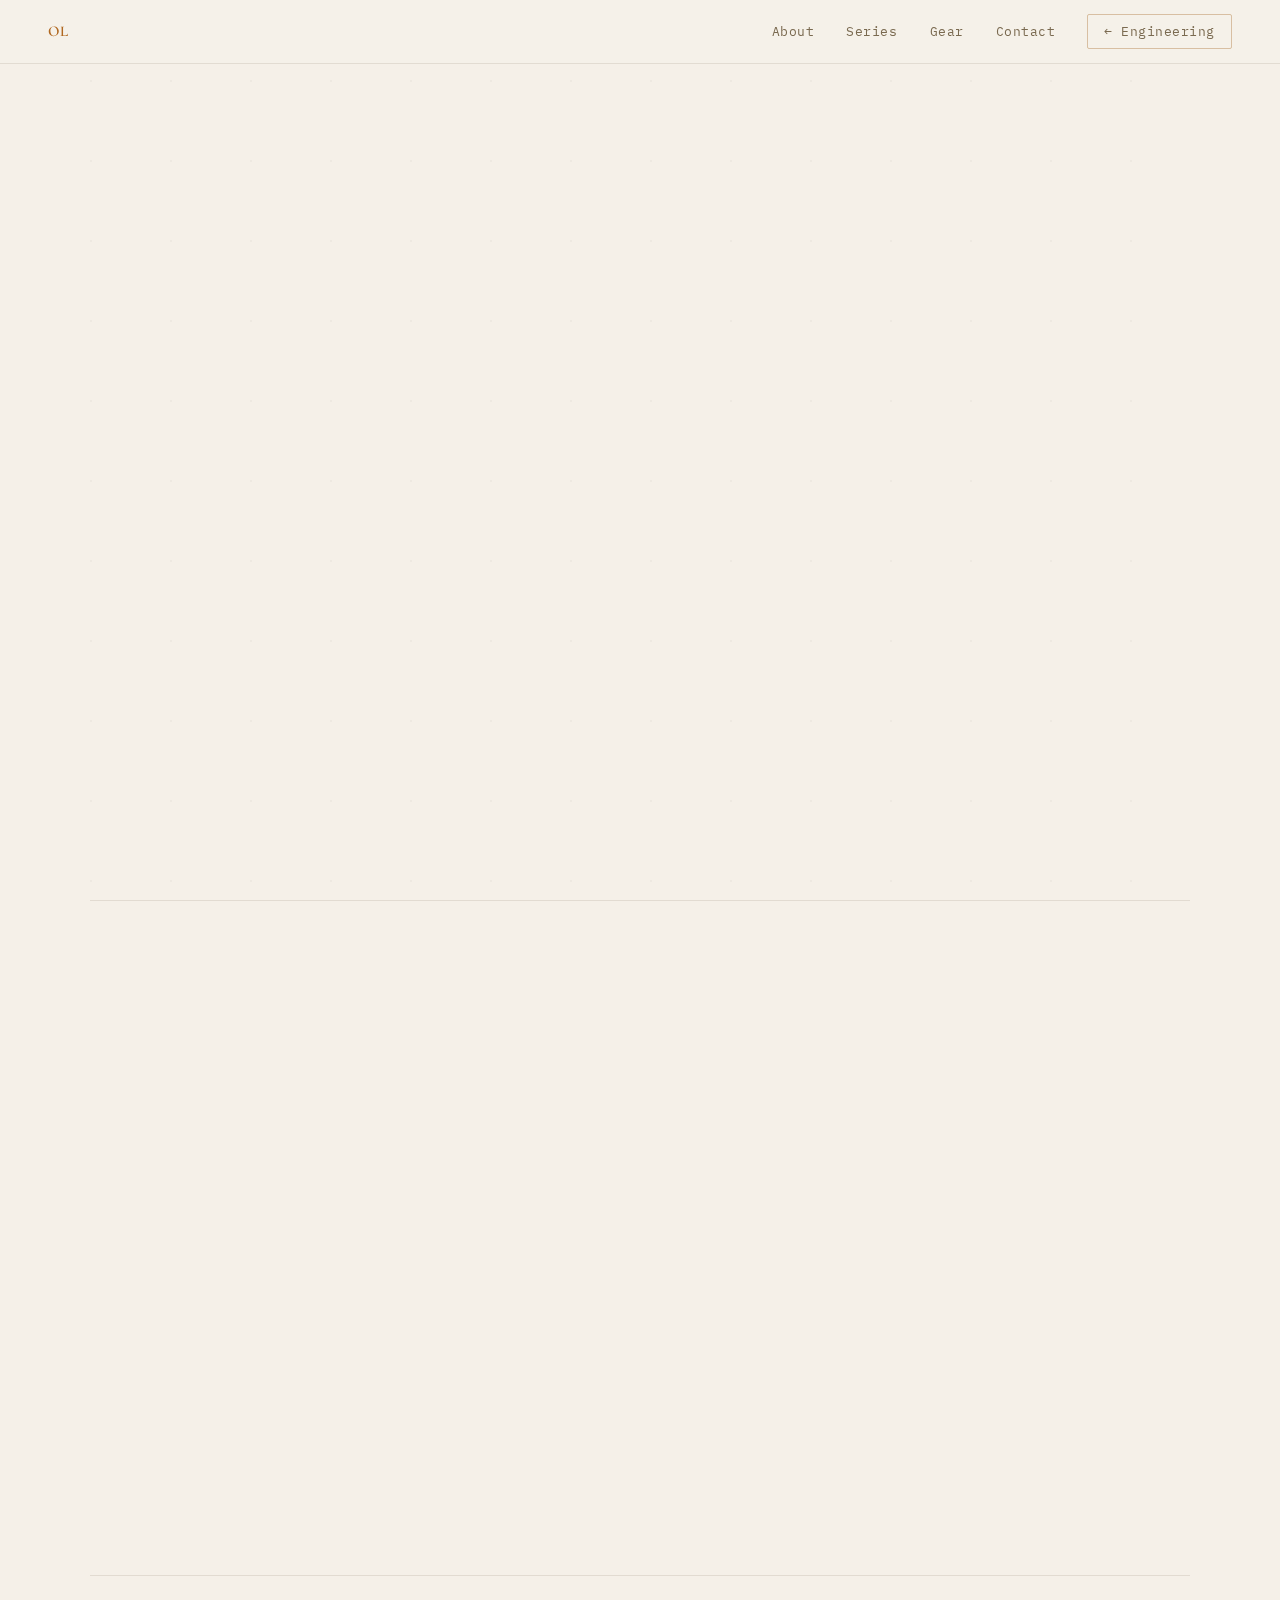
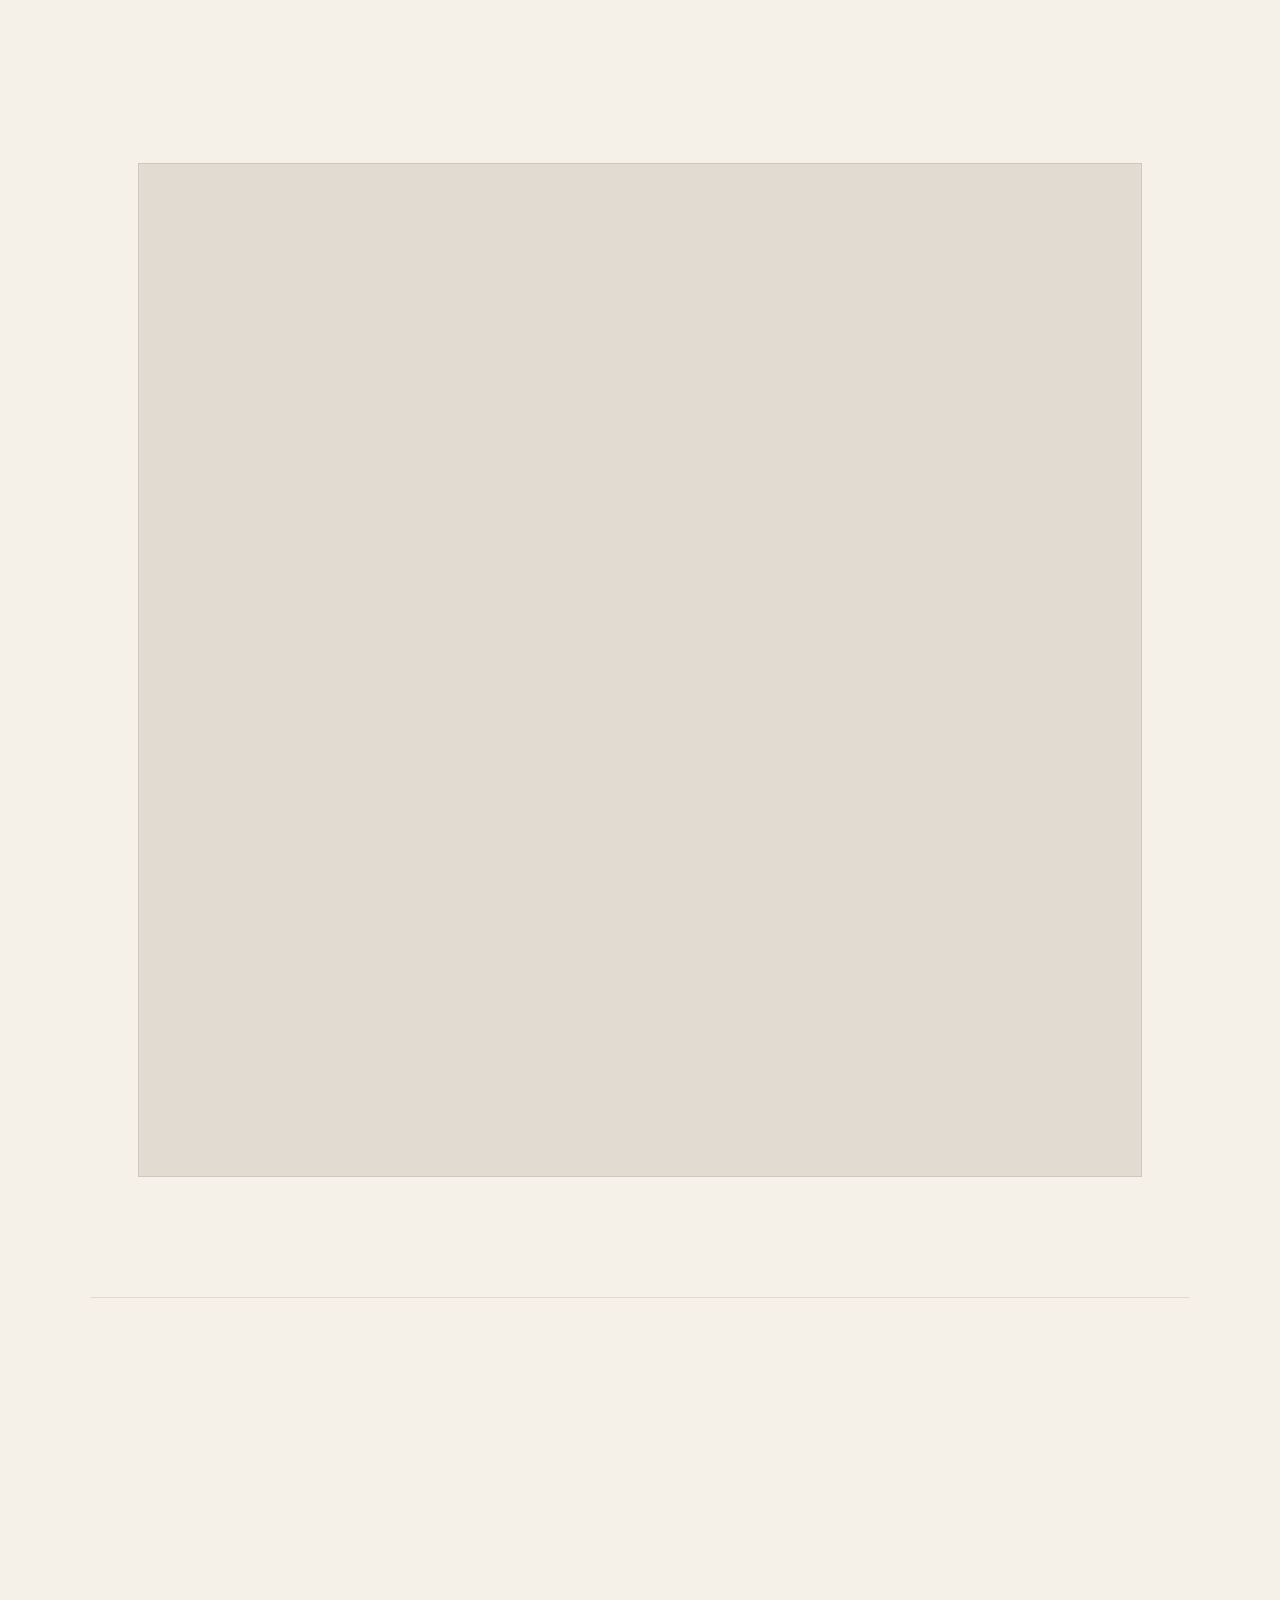
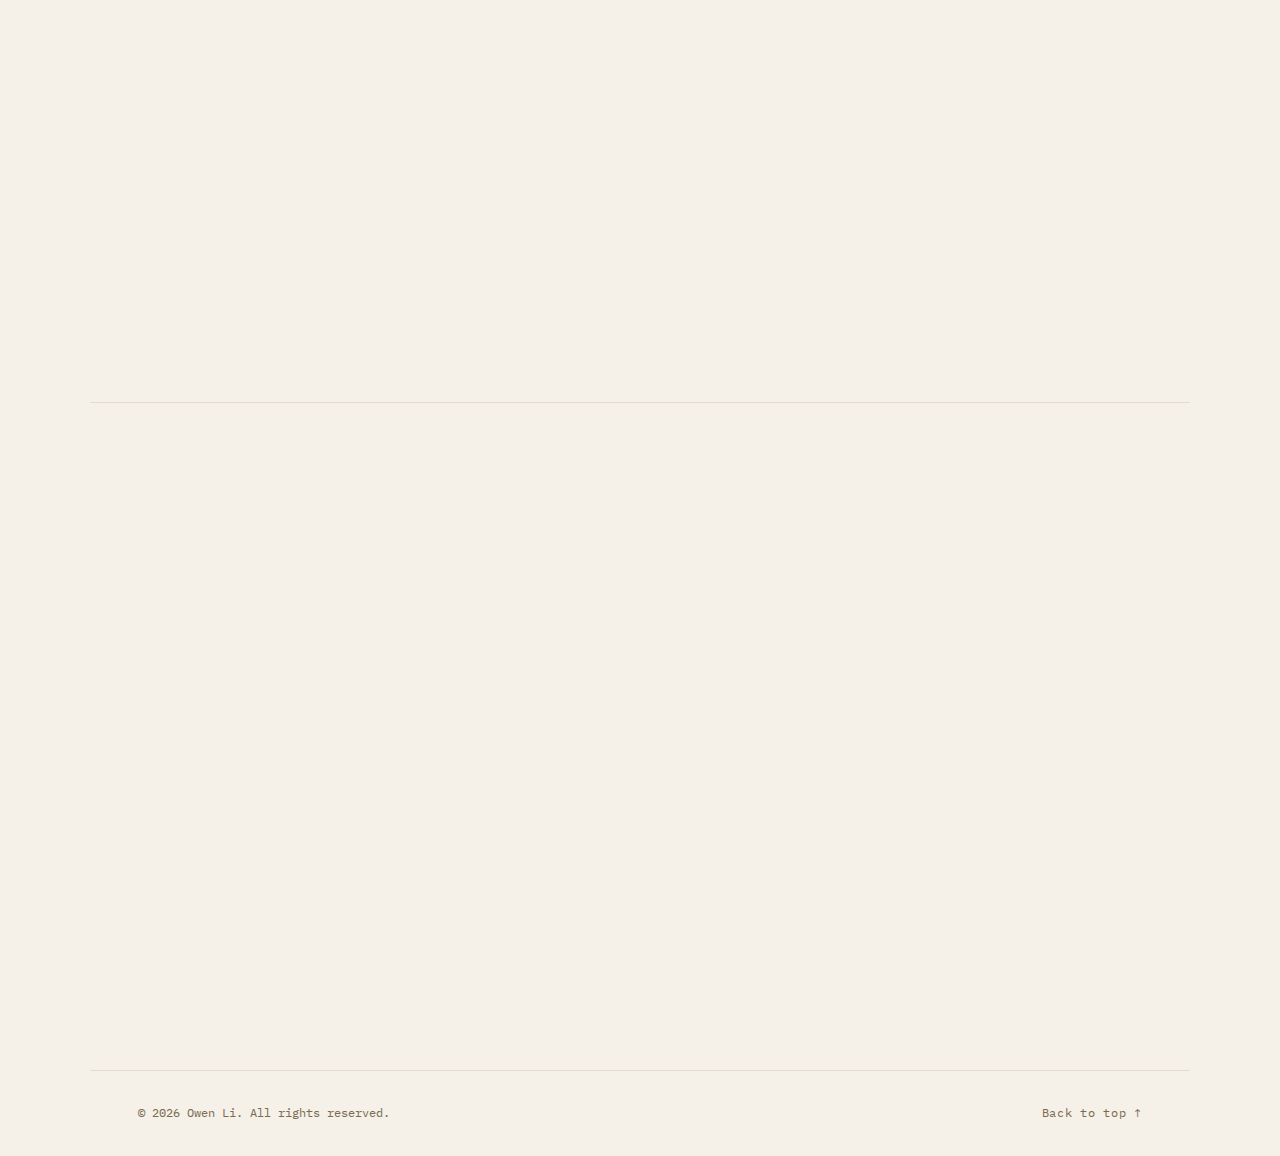
<file: photography.html>
<!DOCTYPE html>
<html lang="en">
<head>
<meta charset="UTF-8">
<meta name="viewport" content="width=device-width, initial-scale=1.0">
<title>Owen Li — Photography</title>
<link href="https://fonts.googleapis.com/css2?family=Cormorant+Garamond:ital,wght@0,300;0,400;0,600;1,300;1,400&family=IBM+Plex+Mono:wght@400;500&display=swap" rel="stylesheet">
<style>
  *, *::before, *::after { box-sizing: border-box; margin: 0; padding: 0; }

  :root {
    --bg:  #f5f0e8;
    --bg2: #ede6d8;
    --bg3: #e4dacc;
    --border: rgba(60,40,10,0.1);
    --border-accent: rgba(160,100,30,0.35);
    --text: #1c1710;
    --muted: #7a6a50;
    --accent: #b06820;
    --accent2: #d4924a;
    --mono: 'IBM Plex Mono', monospace;
    --serif: 'Cormorant Garamond', Georgia, serif;
  }

  html { scroll-behavior: smooth; }

  body {
    background: var(--bg);
    color: var(--text);
    font-family: var(--serif);
    line-height: 1.7;
    min-height: 100vh;
  }

  /* ── NAV ── */
  nav {
    position: fixed; top: 0; left: 0; right: 0;
    z-index: 100;
    display: flex; align-items: center; justify-content: space-between;
    padding: 18px 48px;
    background: rgba(245,240,232,0.88);
    backdrop-filter: blur(12px);
    border-bottom: 1px solid var(--border);
  }
  .nav-logo {
    font-size: 15px; font-weight: 600; letter-spacing: 0.06em;
    color: var(--accent); text-decoration: none;
    font-family: var(--serif);
  }
  .nav-links { display: flex; gap: 32px; list-style: none; align-items: center; }
  .nav-links a {
    font-size: 13px; color: var(--muted); text-decoration: none;
    letter-spacing: 0.04em; transition: color 0.2s;
    font-family: var(--mono);
  }
  .nav-links a:hover { color: var(--text); }
  .nav-switch {
    font-family: var(--mono); font-size: 11px; letter-spacing: 0.1em;
    padding: 8px 16px; border-radius: 2px; cursor: pointer;
    text-decoration: none; transition: all 0.2s;
    border: 1px solid var(--border-accent); color: var(--accent);
    background: transparent; white-space: nowrap;
  }
  .nav-switch:hover { background: rgba(160,100,30,0.08); }

  /* ── SECTIONS ── */
  section { padding: 120px 48px; max-width: 1100px; margin: 0 auto; }

  /* ── HERO ── */
  #hero {
    min-height: 100vh;
    display: flex; flex-direction: column; justify-content: center;
    padding-top: 100px;
    position: relative; overflow: hidden;
  }
  .hero-texture {
    position: absolute; inset: 0; pointer-events: none; opacity: 0.04;
    background-image: url("data:image/svg+xml,%3Csvg width='80' height='80' viewBox='0 0 80 80' xmlns='http://www.w3.org/2000/svg'%3E%3Cg fill='%23000' fill-rule='evenodd'%3E%3Ccircle cx='1' cy='1' r='1'/%3E%3C/g%3E%3C/svg%3E");
  }
  .hero-label {
    font-family: var(--mono); font-size: 11px; letter-spacing: 0.2em; color: var(--accent);
    text-transform: uppercase; margin-bottom: 28px;
    opacity: 0; animation: fadeUp 0.6s 0.1s forwards;
  }
  .hero-name {
    font-size: clamp(52px, 9vw, 108px);
    font-weight: 300; letter-spacing: -0.01em; line-height: 0.95;
    color: var(--text); margin-bottom: 28px;
    opacity: 0; animation: fadeUp 0.7s 0.25s forwards;
  }
  .hero-name em { color: var(--accent); font-style: italic; font-weight: 300; }
  .hero-tagline {
    font-size: clamp(17px, 2.2vw, 24px); color: var(--muted);
    font-style: italic; font-weight: 300;
    max-width: 520px; line-height: 1.6;
    opacity: 0; animation: fadeUp 0.7s 0.4s forwards;
  }
  .hero-cta {
    margin-top: 52px; display: flex; gap: 16px; align-items: center;
    opacity: 0; animation: fadeUp 0.7s 0.55s forwards;
  }
  .btn {
    font-family: var(--mono); font-size: 12px; letter-spacing: 0.08em;
    padding: 12px 28px; border-radius: 2px; cursor: pointer;
    text-decoration: none; transition: all 0.2s; display: inline-block;
  }
  .btn-primary { background: var(--accent); color: #f5f0e8; font-weight: 500; }
  .btn-primary:hover { background: var(--accent2); }
  .btn-ghost {
    border: 1px solid var(--border-accent); color: var(--accent); background: transparent;
  }
  .btn-ghost:hover { background: rgba(160,100,30,0.07); }

  .hero-stats {
    margin-top: 80px; display: flex; gap: 48px;
    border-top: 1px solid var(--border); padding-top: 40px;
    opacity: 0; animation: fadeUp 0.7s 0.7s forwards;
  }
  .stat-num { font-size: 34px; font-weight: 300; color: var(--accent); display: block; font-style: italic; }
  .stat-label { font-size: 11px; color: var(--muted); letter-spacing: 0.1em; font-family: var(--mono); text-transform: uppercase; }

  /* ── ABOUT ── */
  #about { border-top: 1px solid var(--border); }
  .section-label {
    font-family: var(--mono); font-size: 11px; letter-spacing: 0.2em; color: var(--accent);
    text-transform: uppercase; margin-bottom: 48px;
    display: flex; align-items: center; gap: 16px;
  }
  .section-label::after { content: ''; flex: 1; height: 1px; background: var(--border); }

  .about-grid { display: grid; grid-template-columns: 1fr 1fr; gap: 80px; align-items: start; }
  .about-text p { font-size: 18px; color: var(--muted); line-height: 1.9; margin-bottom: 20px; font-weight: 300; }
  .about-text p strong { color: var(--text); font-family: var(--mono); font-size: 14px; font-weight: 500; }
  .about-details { display: flex; flex-direction: column; gap: 0; }
  .detail-row {
    display: flex; justify-content: space-between; align-items: baseline;
    padding: 14px 0; border-bottom: 1px solid var(--border); font-size: 14px;
    font-family: var(--mono);
  }
  .detail-key { color: var(--muted); letter-spacing: 0.06em; font-size: 12px; }
  .detail-val { color: var(--text); text-align: right; font-size: 13px; }

  /* ── PHOTOS (project grid) ── */
  #projects { border-top: 1px solid var(--border); }
  .projects-grid {
    display: grid; grid-template-columns: repeat(auto-fit, minmax(300px, 1fr));
    gap: 1px; background: var(--border); border: 1px solid var(--border);
  }
  .project-card {
    background: var(--bg); padding: 0;
    transition: background 0.2s; cursor: pointer;
    position: relative; overflow: hidden;
  }
  .project-card:hover { background: var(--bg2); }
  .project-card::before {
    content: ''; position: absolute; top: 0; left: 0; right: 0;
    height: 2px; background: var(--accent);
    transform: scaleX(0); transform-origin: left; transition: transform 0.3s;
  }
  .project-card:hover::before { transform: scaleX(1); }

  /* Placeholder photo block using CSS patterns */
  .photo-thumb {
    width: 100%; height: 200px; display: block; overflow: hidden; position: relative;
  }
  .photo-thumb svg { width: 100%; height: 100%; display: block; }

  .card-body { padding: 28px 28px 32px; }
  .proj-num {
    font-family: var(--mono); font-size: 11px; color: var(--accent); letter-spacing: 0.12em;
    margin-bottom: 12px; display: block;
  }
  .proj-title { font-size: 20px; font-weight: 400; color: var(--text); margin-bottom: 10px; line-height: 1.25; }
  .proj-desc { font-size: 14px; color: var(--muted); line-height: 1.7; margin-bottom: 20px; font-weight: 300; }
  .proj-tags { display: flex; flex-wrap: wrap; gap: 6px; }
  .proj-tag {
    font-family: var(--mono); font-size: 10px; padding: 4px 10px; letter-spacing: 0.08em;
    border: 1px solid var(--border-accent); color: var(--accent);
    border-radius: 2px; text-transform: uppercase;
  }
  .proj-open-hint {
    font-family: var(--mono); font-size: 11px; color: var(--accent); letter-spacing: 0.1em;
    margin-top: 18px; opacity: 0; transition: opacity 0.2s;
    display: flex; align-items: center; gap: 6px;
  }
  .proj-open-hint::before { content: '↗'; font-size: 13px; }
  .project-card:hover .proj-open-hint { opacity: 1; }

  /* ── SKILLS / GEAR ── */
  #skills { border-top: 1px solid var(--border); }
  .skills-grid { display: grid; grid-template-columns: repeat(auto-fit, minmax(240px, 1fr)); gap: 32px; }
  .skill-group-title {
    font-family: var(--mono); font-size: 11px; letter-spacing: 0.16em; color: var(--accent);
    text-transform: uppercase; margin-bottom: 16px;
  }
  .skill-list { display: flex; flex-direction: column; gap: 8px; }
  .skill-item {
    font-family: var(--mono); font-size: 13px; color: var(--muted); padding: 10px 14px;
    border: 1px solid var(--border); border-radius: 2px;
    transition: all 0.15s; display: flex; align-items: center; gap: 10px;
  }
  .skill-item:hover { border-color: var(--border-accent); color: var(--text); }
  .skill-dot { width: 4px; height: 4px; border-radius: 50%; background: var(--accent); flex-shrink: 0; }

  /* ── CONTACT ── */
  #contact { border-top: 1px solid var(--border); }
  .contact-inner { display: grid; grid-template-columns: 1fr 1fr; gap: 80px; align-items: start; }
  .contact-heading { font-size: clamp(28px, 4.5vw, 54px); font-weight: 300; line-height: 1.1; color: var(--text); margin-bottom: 20px; }
  .contact-heading em { color: var(--accent); font-style: italic; }
  .contact-sub { font-size: 16px; color: var(--muted); line-height: 1.7; font-style: italic; font-weight: 300; }
  .contact-links { display: flex; flex-direction: column; gap: 12px; }
  .contact-link {
    display: flex; align-items: center; justify-content: space-between;
    padding: 18px 20px; border: 1px solid var(--border);
    text-decoration: none; transition: all 0.2s; border-radius: 2px;
  }
  .contact-link:hover { border-color: var(--border-accent); background: rgba(160,100,30,0.04); }
  .cl-label { font-family: var(--mono); font-size: 10px; color: var(--muted); letter-spacing: 0.12em; text-transform: uppercase; margin-bottom: 4px; }
  .cl-val { font-family: var(--mono); font-size: 13px; color: var(--accent); }
  .cl-arrow { color: var(--muted); font-size: 18px; }

  /* ── FOOTER ── */
  footer {
    border-top: 1px solid var(--border);
    padding: 32px 48px;
    display: flex; justify-content: space-between; align-items: center;
    max-width: 1100px; margin: 0 auto;
  }
  .footer-copy { font-family: var(--mono); font-size: 12px; color: var(--muted); }
  .footer-back { font-family: var(--mono); font-size: 12px; color: var(--muted); text-decoration: none; letter-spacing: 0.06em; transition: color 0.2s; }
  .footer-back:hover { color: var(--accent); }

  /* ── MODAL ── */
  .modal-overlay {
    position: fixed; inset: 0; z-index: 200;
    background: rgba(28,23,16,0.88);
    backdrop-filter: blur(8px);
    display: flex; align-items: flex-start; justify-content: center;
    opacity: 0; pointer-events: none; transition: opacity 0.3s;
    overflow-y: auto; padding: 60px 24px;
  }
  .modal-overlay.open { opacity: 1; pointer-events: all; }
  .modal {
    background: var(--bg2); border: 1px solid var(--border-accent);
    border-radius: 4px; width: 100%; max-width: 780px; padding: 48px 52px;
    position: relative;
    transform: translateY(32px); transition: transform 0.35s cubic-bezier(0.22,1,0.36,1);
  }
  .modal-overlay.open .modal { transform: translateY(0); }
  .modal-close {
    position: absolute; top: 20px; right: 20px;
    background: none; border: 1px solid var(--border); color: var(--muted);
    font-family: var(--mono); font-size: 12px; letter-spacing: 0.06em;
    padding: 6px 14px; border-radius: 2px; cursor: pointer; transition: all 0.2s;
  }
  .modal-close:hover { border-color: var(--border-accent); color: var(--accent); }

  /* Modal photo preview */
  .modal-photo { width: 100%; height: 260px; margin-bottom: 32px; overflow: hidden; border-radius: 2px; }
  .modal-photo svg { width: 100%; height: 100%; display: block; }

  .modal-num { font-family: var(--mono); font-size: 11px; color: var(--accent); letter-spacing: 0.14em; margin-bottom: 14px; }
  .modal-title { font-size: clamp(24px, 3.5vw, 38px); font-weight: 300; color: var(--text); line-height: 1.15; margin-bottom: 28px; }
  .modal-divider { height: 1px; background: var(--border); margin-bottom: 28px; }
  .modal-section-label { font-family: var(--mono); font-size: 10px; letter-spacing: 0.2em; text-transform: uppercase; color: var(--accent); margin-bottom: 12px; }
  .modal-desc { font-size: 16px; color: var(--muted); line-height: 1.9; margin-bottom: 36px; font-weight: 300; font-style: italic; }
  .modal-details-grid {
    display: grid; grid-template-columns: 1fr 1fr; gap: 0;
    border: 1px solid var(--border); margin-bottom: 36px;
  }
  .modal-detail { padding: 14px 18px; border-bottom: 1px solid var(--border); border-right: 1px solid var(--border); }
  .modal-detail:nth-child(even) { border-right: none; }
  .modal-detail:nth-last-child(-n+2) { border-bottom: none; }
  .modal-detail-key { font-family: var(--mono); font-size: 10px; color: var(--muted); letter-spacing: 0.1em; text-transform: uppercase; margin-bottom: 4px; }
  .modal-detail-val { font-family: var(--mono); font-size: 13px; color: var(--text); }
  .modal-tags { display: flex; flex-wrap: wrap; gap: 8px; margin-bottom: 36px; }
  .modal-tag { font-family: var(--mono); font-size: 11px; padding: 5px 12px; letter-spacing: 0.08em; border: 1px solid var(--border-accent); color: var(--accent); border-radius: 2px; text-transform: uppercase; }
  .modal-actions { display: flex; gap: 12px; }

  @keyframes fadeUp {
    from { opacity: 0; transform: translateY(20px); }
    to { opacity: 1; transform: translateY(0); }
  }
  .reveal { opacity: 0; transform: translateY(24px); transition: opacity 0.6s, transform 0.6s; }
  .reveal.visible { opacity: 1; transform: none; }

  @media (max-width: 768px) {
    nav { padding: 16px 24px; }
    section { padding: 80px 24px; }
    .about-grid, .contact-inner { grid-template-columns: 1fr; gap: 40px; }
    .hero-stats { gap: 32px; }
    footer { flex-direction: column; gap: 12px; text-align: center; padding: 24px; }
    .nav-links { display: none; }
    .modal { padding: 32px 24px; }
    .modal-details-grid { grid-template-columns: 1fr; }
    .modal-detail { border-right: none; }
    .modal-detail:nth-last-child(-n+2) { border-bottom: 1px solid var(--border); }
    .modal-detail:last-child { border-bottom: none; }
  }
</style>
</head>
<body>

<nav>
  <a class="nav-logo" href="#">OL</a>
  <ul class="nav-links">
    <li><a href="#about">About</a></li>
    <li><a href="#projects">Series</a></li>
    <li><a href="#skills">Gear</a></li>
    <li><a href="#contact">Contact</a></li>
    <li><a href="index.html" class="nav-switch">← Engineering</a></li>
  </ul>
</nav>

<!-- HERO -->
<section id="hero">
  <div class="hero-texture"></div>
  <div class="hero-label">Photography</div>
  <h1 class="hero-name">Owen<em> Li</em></h1>
  <p class="hero-tagline">Light, form, and the quiet geometry of the world between engineering sessions.</p>
  <div class="hero-cta">
    <a href="#projects" class="btn btn-primary">View Series</a>
    <a href="#contact" class="btn btn-ghost">Get in Touch</a>
  </div>
  <div class="hero-stats">
    <div>
      <span class="stat-num">6</span>
      <span class="stat-label">Series</span>
    </div>
    <div>
      <span class="stat-num">35mm</span>
      <span class="stat-label">Primary format</span>
    </div>
    <div>
      <span class="stat-num">Film</span>
      <span class="stat-label">& Digital</span>
    </div>
  </div>
</section>

<!-- ABOUT -->
<section id="about">
  <div class="section-label reveal">About</div>
  <div class="about-grid">
    <div class="about-text reveal">
      <p>Photography is where I go when the equations stop. I'm drawn to <strong>industrial texture</strong>, <strong>long exposures</strong>, and the structural honesty of things built to last — whether that's a suspension bridge or a weathered doorframe.</p>
      <p>I shoot primarily on 35mm film, with a preference for grain over polish. The imperfection is the point. Engineering taught me to eliminate failure; photography taught me to find beauty in it.</p>
      <p>Based in the United States, shooting wherever the light is interesting.</p>
    </div>
    <div class="about-details reveal">
      <div class="detail-row"><span class="detail-key">Discipline</span><span class="detail-val">Film & Digital Photography</span></div>
      <div class="detail-row"><span class="detail-key">Subjects</span><span class="detail-val">Architecture, Industrial, Landscape</span></div>
      <div class="detail-row"><span class="detail-key">Primary body</span><span class="detail-val">Nikon FM2 / Sony A7</span></div>
      <div class="detail-row"><span class="detail-key">Film stock</span><span class="detail-val">Kodak Portra 400, HP5</span></div>
      <div class="detail-row"><span class="detail-key">Prints</span><span class="detail-val" style="color:var(--accent)">Available on request</span></div>
    </div>
  </div>
</section>

<!-- SERIES / PROJECTS -->
<section id="projects">
  <div class="section-label reveal">Series</div>
  <div class="projects-grid">

    <div class="project-card reveal" data-project="0">
      <div class="photo-thumb">
        <svg viewBox="0 0 400 200" xmlns="http://www.w3.org/2000/svg">
          <rect width="400" height="200" fill="#2a2018"/>
          <rect x="0" y="120" width="400" height="80" fill="#1a1208"/>
          <line x1="0" y1="100" x2="400" y2="110" stroke="#b06820" stroke-width="1" opacity="0.4"/>
          <rect x="60" y="40" width="8" height="80" fill="#4a3820" opacity="0.8"/>
          <rect x="100" y="20" width="8" height="100" fill="#4a3820" opacity="0.8"/>
          <rect x="160" y="50" width="6" height="70" fill="#4a3820" opacity="0.7"/>
          <rect x="220" y="30" width="10" height="90" fill="#3a2810" opacity="0.9"/>
          <rect x="290" y="45" width="7" height="75" fill="#4a3820" opacity="0.8"/>
          <rect x="340" y="25" width="9" height="95" fill="#3a2810" opacity="0.8"/>
          <circle cx="200" cy="60" r="18" fill="none" stroke="#d4924a" stroke-width="0.5" opacity="0.3"/>
          <text x="200" y="175" text-anchor="middle" fill="#7a6a50" font-size="10" font-family="monospace" opacity="0.6">Industrial Series</text>
        </svg>
      </div>
      <div class="card-body">
        <span class="proj-num">01 / Series</span>
        <div class="proj-title">Steel & Shadow</div>
        <p class="proj-desc">Long-exposure studies of industrial infrastructure at dusk — cranes, gantries, and the geometry of utility.</p>
        <div class="proj-tags">
          <span class="proj-tag">35mm Film</span>
          <span class="proj-tag">Long Exposure</span>
          <span class="proj-tag">Industrial</span>
        </div>
        <div class="proj-open-hint">View series</div>
      </div>
    </div>

    <div class="project-card reveal" data-project="1">
      <div class="photo-thumb">
        <svg viewBox="0 0 400 200" xmlns="http://www.w3.org/2000/svg">
          <rect width="400" height="200" fill="#e8dcc8"/>
          <rect x="0" y="140" width="400" height="60" fill="#c8b898"/>
          <rect x="140" y="60" width="120" height="80" fill="#a09070" opacity="0.5"/>
          <rect x="160" y="80" width="20" height="60" fill="#7a6a50" opacity="0.7"/>
          <rect x="220" y="80" width="20" height="60" fill="#7a6a50" opacity="0.7"/>
          <rect x="140" y="55" width="120" height="8" fill="#8a7860"/>
          <rect x="80" y="90" width="50" height="50" fill="#b0a080" opacity="0.4"/>
          <rect x="270" y="100" width="60" height="40" fill="#b0a080" opacity="0.4"/>
          <circle cx="200" cy="30" r="20" fill="#d4924a" opacity="0.25"/>
          <text x="200" y="185" text-anchor="middle" fill="#7a6a50" font-size="10" font-family="monospace" opacity="0.6">Architecture Series</text>
        </svg>
      </div>
      <div class="card-body">
        <span class="proj-num">02 / Series</span>
        <div class="proj-title">Concrete Grammar</div>
        <p class="proj-desc">Brutalist and modernist architecture shot at high noon — the way hard light reveals structure and intent.</p>
        <div class="proj-tags">
          <span class="proj-tag">Digital</span>
          <span class="proj-tag">Architecture</span>
          <span class="proj-tag">Brutalism</span>
        </div>
        <div class="proj-open-hint">View series</div>
      </div>
    </div>

    <div class="project-card reveal" data-project="2">
      <div class="photo-thumb">
        <svg viewBox="0 0 400 200" xmlns="http://www.w3.org/2000/svg">
          <rect width="400" height="200" fill="#1c2818"/>
          <rect x="0" y="130" width="400" height="70" fill="#0c1808"/>
          <ellipse cx="200" cy="80" rx="160" ry="50" fill="#283820" opacity="0.6"/>
          <circle cx="200" cy="40" r="14" fill="#d4924a" opacity="0.7"/>
          <line x1="186" y1="40" x2="50" y2="160" stroke="#d4924a" stroke-width="0.5" opacity="0.2"/>
          <line x1="214" y1="40" x2="350" y2="160" stroke="#d4924a" stroke-width="0.5" opacity="0.2"/>
          <rect x="30" y="130" width="20" height="40" fill="#2a4020" opacity="0.8"/>
          <rect x="70" y="115" width="15" height="55" fill="#2a4020" opacity="0.9"/>
          <rect x="130" y="110" width="12" height="60" fill="#2a4020" opacity="0.7"/>
          <rect x="250" y="118" width="14" height="52" fill="#2a4020" opacity="0.8"/>
          <rect x="320" y="125" width="18" height="45" fill="#2a4020" opacity="0.7"/>
          <text x="200" y="185" text-anchor="middle" fill="#7a6a50" font-size="10" font-family="monospace" opacity="0.6">Landscape Series</text>
        </svg>
      </div>
      <div class="card-body">
        <span class="proj-num">03 / Series</span>
        <div class="proj-title">Last Light</div>
        <p class="proj-desc">Golden-hour and blue-hour landscapes from the American West — big skies, small figures, immense quiet.</p>
        <div class="proj-tags">
          <span class="proj-tag">Medium Format</span>
          <span class="proj-tag">Landscape</span>
          <span class="proj-tag">Golden Hour</span>
        </div>
        <div class="proj-open-hint">View series</div>
      </div>
    </div>

    <div class="project-card reveal" data-project="3">
      <div class="photo-thumb">
        <svg viewBox="0 0 400 200" xmlns="http://www.w3.org/2000/svg">
          <rect width="400" height="200" fill="#d8cfc0"/>
          <line x1="0" y1="50" x2="400" y2="60" stroke="#8a7860" stroke-width="1" opacity="0.3"/>
          <line x1="0" y1="90" x2="400" y2="95" stroke="#8a7860" stroke-width="1" opacity="0.3"/>
          <line x1="0" y1="130" x2="400" y2="128" stroke="#8a7860" stroke-width="1" opacity="0.3"/>
          <line x1="0" y1="165" x2="400" y2="160" stroke="#8a7860" stroke-width="1" opacity="0.3"/>
          <line x1="80" y1="0" x2="75" y2="200" stroke="#8a7860" stroke-width="0.8" opacity="0.25"/>
          <line x1="200" y1="0" x2="198" y2="200" stroke="#8a7860" stroke-width="0.8" opacity="0.25"/>
          <line x1="320" y1="0" x2="325" y2="200" stroke="#8a7860" stroke-width="0.8" opacity="0.25"/>
          <circle cx="198" cy="95" r="22" fill="#b06820" opacity="0.18"/>
          <circle cx="198" cy="95" r="8" fill="#b06820" opacity="0.4"/>
          <text x="200" y="185" text-anchor="middle" fill="#7a6a50" font-size="10" font-family="monospace" opacity="0.6">Abstract Series</text>
        </svg>
      </div>
      <div class="card-body">
        <span class="proj-num">04 / Series</span>
        <div class="proj-title">Field Notes</div>
        <p class="proj-desc">Close-up abstractions of surfaces, textures, and patterns found in everyday engineering environments.</p>
        <div class="proj-tags">
          <span class="proj-tag">Macro</span>
          <span class="proj-tag">Abstract</span>
          <span class="proj-tag">Texture</span>
        </div>
        <div class="proj-open-hint">View series</div>
      </div>
    </div>

    <div class="project-card reveal" data-project="4">
      <div class="photo-thumb">
        <svg viewBox="0 0 400 200" xmlns="http://www.w3.org/2000/svg">
          <rect width="400" height="200" fill="#f0e8d8"/>
          <rect x="0" y="110" width="400" height="90" fill="#c8b898" opacity="0.5"/>
          <path d="M0,110 Q100,95 200,110 Q300,125 400,110 L400,200 L0,200Z" fill="#d8c8a8" opacity="0.6"/>
          <ellipse cx="200" cy="108" rx="180" ry="15" fill="#c0b090" opacity="0.3"/>
          <rect x="170" y="50" width="60" height="60" fill="none" stroke="#b06820" stroke-width="1" opacity="0.3"/>
          <line x1="170" y1="50" x2="230" y2="110" stroke="#b06820" stroke-width="0.5" opacity="0.2"/>
          <line x1="230" y1="50" x2="170" y2="110" stroke="#b06820" stroke-width="0.5" opacity="0.2"/>
          <text x="200" y="185" text-anchor="middle" fill="#7a6a50" font-size="10" font-family="monospace" opacity="0.6">Seascape Series</text>
        </svg>
      </div>
      <div class="card-body">
        <span class="proj-num">05 / Series</span>
        <div class="proj-title">Still Water</div>
        <p class="proj-desc">Harbour and coastal studies on expired Kodak Portra — the grain pairs well with fog and salt air.</p>
        <div class="proj-tags">
          <span class="proj-tag">Expired Film</span>
          <span class="proj-tag">Seascape</span>
          <span class="proj-tag">Portra 400</span>
        </div>
        <div class="proj-open-hint">View series</div>
      </div>
    </div>

    <div class="project-card reveal" data-project="5">
      <div class="photo-thumb">
        <svg viewBox="0 0 400 200" xmlns="http://www.w3.org/2000/svg">
          <rect width="400" height="200" fill="#2a2018"/>
          <rect x="80" y="30" width="240" height="140" fill="#1a1208"/>
          <rect x="80" y="30" width="240" height="4" fill="#b06820" opacity="0.4"/>
          <rect x="80" y="166" width="240" height="4" fill="#b06820" opacity="0.4"/>
          <rect x="80" y="30" width="4" height="140" fill="#b06820" opacity="0.4"/>
          <rect x="316" y="30" width="4" height="140" fill="#b06820" opacity="0.4"/>
          <text x="200" y="108" text-anchor="middle" fill="#7a6a50" font-size="13" font-family="monospace">Your Series Here</text>
          <text x="200" y="128" text-anchor="middle" fill="#4a3820" font-size="10" font-family="monospace">Add your photos</text>
          <text x="200" y="185" text-anchor="middle" fill="#7a6a50" font-size="10" font-family="monospace" opacity="0.6">Placeholder</text>
        </svg>
      </div>
      <div class="card-body">
        <span class="proj-num">06 / Series</span>
        <div class="proj-title">Add Your Series Here</div>
        <p class="proj-desc">Replace this with your own photographic series. Describe your subject, approach, and what drew you to it.</p>
        <div class="proj-tags">
          <span class="proj-tag">Genre</span>
          <span class="proj-tag">Format</span>
        </div>
        <div class="proj-open-hint">View series</div>
      </div>
    </div>

  </div>
</section>

<!-- GEAR / SKILLS -->
<section id="skills">
  <div class="section-label reveal">My Gear & Process</div>
  <div class="skills-grid">
    <div class="reveal">
      <div class="skill-group-title">Digital Bodies</div>
      <div class="skill-list">
        <div class="skill-item"><span class="skill-dot"></span>Nikon Z6II</div>
        <div class="skill-item"><span class="skill-dot"></span>Nikon D7000</div>
        <div class="skill-item"><span class="skill-dot"></span>Nikon D5000</div>
        <div class="skill-item"><span class="skill-dot"></span>GoPro Hero 8</div>
      </div>
    </div>
    <div class="reveal">
      <div class="skill-group-title">Film Bodies</div>
      <div class="skill-list">
        <div class="skill-item"><span class="skill-dot"></span>Nikon FE</div>
        <div class="skill-item"><span class="skill-dot"></span>Minolta Maxxum 7xi</div>
        <div class="skill-item"><span class="skill-dot"></span>Various Pin-Hole Cameras</div>
      </div>
    </div>
    <div class="reveal">
      <div class="skill-group-title">Film Stocks</div>
      <div class="skill-list">
        <div class="skill-item"><span class="skill-dot"></span>Kodak Portra</div>
        <div class="skill-item"><span class="skill-dot"></span>Fujifilm Superia X-TRA</div>
      </div>
    </div>
    <div class="reveal">
      <div class="skill-group-title">Post-processing</div>
      <div class="skill-list">
        <div class="skill-item"><span class="skill-dot"></span>Lightroom Classic</div>
        <div class="skill-item"><span class="skill-dot"></span>RawTherapee</div>
      </div>
    </div>
  </div>
</section>

<!-- CONTACT -->
<section id="contact">
  <div class="section-label reveal">Contact</div>
  <div class="contact-inner">
    <div class="reveal">
      <h2 class="contact-heading">Let's<br><em>talk.</em></h2>
      <p class="contact-sub">Prints available on request. Open to collaboration, editorial work, and commissions.</p>
    </div>
    <div class="contact-links reveal">
      <a href="mailto:owenli10@gmail.com" class="contact-link">
        <div><div class="cl-label">Email</div><div class="cl-val">owenli10@gmail.com</div></div>
        <span class="cl-arrow">→</span>
      </a>
      <a href="https://instagram.com/owenli10" target="_blank" class="contact-link">
        <div><div class="cl-label">Instagram</div><div class="cl-val">@owenli10</div></div>
        <span class="cl-arrow">→</span>
      </a>
      <a href="https://www.flickr.com/photos/136897927@N07/" target="_blank" class="contact-link">
        <div><div class="cl-label">Flickr</div><div class="cl-val">flickr/owinli</div></div>
        <span class="cl-arrow">→</span>
      </a>
      <a href="#" class="contact-link">
        <div><div class="cl-label">Print Inquiry</div><div class="cl-val">Request a print →</div></div>
        <span class="cl-arrow">↗</span>
      </a>
    </div>
  </div>
</section>

<footer>
  <span class="footer-copy">© 2026 Owen Li. All rights reserved.</span>
  <a href="#hero" class="footer-back">Back to top ↑</a>
</footer>

<!-- MODAL -->
<div class="modal-overlay" id="modalOverlay" role="dialog" aria-modal="true" aria-labelledby="modalTitle">
  <div class="modal" id="modalBox">
    <button class="modal-close" id="modalClose">ESC / Close</button>
    <div class="modal-photo" id="modalPhoto"></div>
    <div class="modal-num" id="modalNum"></div>
    <div class="modal-title" id="modalTitle"></div>
    <div class="modal-divider"></div>
    <div class="modal-section-label">About this series</div>
    <p class="modal-desc" id="modalDesc"></p>
    <div class="modal-section-label">Details</div>
    <div class="modal-details-grid" id="modalDetails"></div>
    <div class="modal-section-label">Technical</div>
    <div class="modal-tags" id="modalTags"></div>
    <div class="modal-actions">
      <a href="#" class="btn btn-ghost" id="modalPrev">← Prev</a>
      <a href="#" class="btn btn-ghost" id="modalNext">Next →</a>
    </div>
  </div>
</div>

<script>
const projects = [
  {
    num: '01 / Series',
    title: 'Steel & Shadow',
    svgPreview: `<svg viewBox="0 0 740 260" xmlns="http://www.w3.org/2000/svg"><rect width="740" height="260" fill="#2a2018"/><rect x="0" y="160" width="740" height="100" fill="#1a1208"/><line x1="0" y1="130" x2="740" y2="145" stroke="#b06820" stroke-width="1" opacity="0.4"/><rect x="80" y="40" width="14" height="120" fill="#4a3820" opacity="0.8"/><rect x="160" y="20" width="12" height="140" fill="#4a3820" opacity="0.9"/><rect x="280" y="55" width="10" height="105" fill="#4a3820" opacity="0.7"/><rect x="400" y="30" width="16" height="130" fill="#3a2810" opacity="0.9"/><rect x="520" y="48" width="11" height="112" fill="#4a3820" opacity="0.8"/><rect x="640" y="25" width="14" height="135" fill="#3a2810" opacity="0.8"/><circle cx="370" cy="80" r="28" fill="none" stroke="#d4924a" stroke-width="0.8" opacity="0.3"/></svg>`,
    desc: 'Taken over several months at port facilities and rail yards in the Pacific Northwest. Shot exclusively at dusk and overnight, relying on the last available light before resorting to long exposures measured in minutes. The cranes become silhouettes; the shadows become architecture.',
    details: [
      { key: 'Format', val: '35mm Film' },
      { key: 'Location', val: 'Pacific Northwest' },
      { key: 'Period', val: '2023 – 2024' },
      { key: 'Prints', val: 'Available (8×10, 11×14)' },
    ],
    tags: ['Nikon FM2', 'Ilford HP5', 'Long Exposure', 'Industrial', 'B&W']
  },
  {
    num: '02 / Series',
    title: 'Concrete Grammar',
    svgPreview: `<svg viewBox="0 0 740 260" xmlns="http://www.w3.org/2000/svg"><rect width="740" height="260" fill="#e8dcc8"/><rect x="0" y="180" width="740" height="80" fill="#c8b898"/><rect x="260" y="70" width="220" height="110" fill="#a09070" opacity="0.5"/><rect x="300" y="100" width="40" height="80" fill="#7a6a50" opacity="0.7"/><rect x="400" y="100" width="40" height="80" fill="#7a6a50" opacity="0.7"/><rect x="260" y="64" width="220" height="10" fill="#8a7860"/><rect x="120" y="120" width="100" height="60" fill="#b0a080" opacity="0.4"/><rect x="520" y="130" width="100" height="50" fill="#b0a080" opacity="0.4"/><circle cx="370" cy="35" r="30" fill="#d4924a" opacity="0.25"/></svg>`,
    desc: 'A study in the vocabulary of post-war architecture — pilotis, béton brut, ribbon windows. Shot at solar noon to eliminate mood and leave only structure. The harshness of overhead light, usually avoided, becomes the point: these buildings were designed to cast bold shadows and they do.',
    details: [
      { key: 'Format', val: 'Digital (Sony A7 III)' },
      { key: 'Location', val: 'Various US cities' },
      { key: 'Period', val: '2022 – ongoing' },
      { key: 'Prints', val: 'Available (various sizes)' },
    ],
    tags: ['Sony A7 III', 'Architecture', 'Brutalism', 'Midday light', 'Colour']
  },
  {
    num: '03 / Series',
    title: 'Last Light',
    svgPreview: `<svg viewBox="0 0 740 260" xmlns="http://www.w3.org/2000/svg"><rect width="740" height="260" fill="#1c2818"/><rect x="0" y="170" width="740" height="90" fill="#0c1808"/><ellipse cx="370" cy="155" rx="340" ry="60" fill="#283820" opacity="0.6"/><circle cx="370" cy="50" r="22" fill="#d4924a" opacity="0.7"/><line x1="348" y1="50" x2="80" y2="220" stroke="#d4924a" stroke-width="0.7" opacity="0.2"/><line x1="392" y1="50" x2="660" y2="220" stroke="#d4924a" stroke-width="0.7" opacity="0.2"/><rect x="40" y="165" width="32" height="55" fill="#2a4020" opacity="0.8"/><rect x="110" y="148" width="24" height="72" fill="#2a4020" opacity="0.9"/><rect x="220" y="143" width="20" height="77" fill="#2a4020" opacity="0.7"/><rect x="480" y="150" width="22" height="70" fill="#2a4020" opacity="0.8"/><rect x="590" y="158" width="28" height="62" fill="#2a4020" opacity="0.7"/></svg>`,
    desc: 'Landscapes from Utah, Nevada, and New Mexico — chased across three road trips over two summers. Medium format adds a density to the light that 35mm can\'t quite replicate. The goal was never the landmark; it was the moment twenty minutes before, when the colour was still changing.',
    details: [
      { key: 'Format', val: 'Medium Format (Mamiya RB67)' },
      { key: 'Location', val: 'American Southwest' },
      { key: 'Period', val: '2023 – 2024' },
      { key: 'Prints', val: 'Available (12×16 and larger)' },
    ],
    tags: ['Mamiya RB67', 'Kodak Portra 400', 'Golden Hour', 'Landscape', 'Road trip']
  },
  {
    num: '04 / Series',
    title: 'Field Notes',
    svgPreview: `<svg viewBox="0 0 740 260" xmlns="http://www.w3.org/2000/svg"><rect width="740" height="260" fill="#d8cfc0"/><line x1="0" y1="65" x2="740" y2="75" stroke="#8a7860" stroke-width="1.5" opacity="0.3"/><line x1="0" y1="120" x2="740" y2="125" stroke="#8a7860" stroke-width="1.5" opacity="0.3"/><line x1="0" y1="175" x2="740" y2="172" stroke="#8a7860" stroke-width="1.5" opacity="0.3"/><line x1="140" y1="0" x2="135" y2="260" stroke="#8a7860" stroke-width="1" opacity="0.25"/><line x1="370" y1="0" x2="368" y2="260" stroke="#8a7860" stroke-width="1" opacity="0.25"/><line x1="600" y1="0" x2="603" y2="260" stroke="#8a7860" stroke-width="1" opacity="0.25"/><circle cx="368" cy="125" r="36" fill="#b06820" opacity="0.18"/><circle cx="368" cy="125" r="12" fill="#b06820" opacity="0.4"/></svg>`,
    desc: 'Close-up work made during engineering fieldwork and lab sessions — rust patterns, cable cross-sections, the micro-texture of machined aluminium. An engineer\'s eye turned inward on itself. Shot on a macro lens; the images are rarely identifiable as what they are.',
    details: [
      { key: 'Format', val: 'Digital macro' },
      { key: 'Location', val: 'Lab & field environments' },
      { key: 'Period', val: '2021 – ongoing' },
      { key: 'Prints', val: 'Available on request' },
    ],
    tags: ['Sony A7 III', 'Macro lens', 'Abstract', 'Texture', 'Engineering']
  },
  {
    num: '05 / Series',
    title: 'Still Water',
    svgPreview: `<svg viewBox="0 0 740 260" xmlns="http://www.w3.org/2000/svg"><rect width="740" height="260" fill="#f0e8d8"/><rect x="0" y="145" width="740" height="115" fill="#c8b898" opacity="0.5"/><path d="M0,145 Q185,128 370,145 Q555,162 740,145 L740,260 L0,260Z" fill="#d8c8a8" opacity="0.6"/><ellipse cx="370" cy="142" rx="340" ry="20" fill="#c0b090" opacity="0.3"/><rect x="310" y="60" width="120" height="85" fill="none" stroke="#b06820" stroke-width="1.5" opacity="0.3"/><line x1="310" y1="60" x2="430" y2="145" stroke="#b06820" stroke-width="0.7" opacity="0.2"/><line x1="430" y1="60" x2="310" y2="145" stroke="#b06820" stroke-width="0.7" opacity="0.2"/></svg>`,
    desc: 'Coastal photographs made along the Oregon and Maine shorelines using a batch of expired Portra 400. The colour shift from age — a warm cast, a lift in the shadows — turned out to suit the subject perfectly. These are slow pictures: harbours at rest, boats waiting, light going flat.',
    details: [
      { key: 'Format', val: '35mm Film (expired)' },
      { key: 'Location', val: 'Oregon & Maine coasts' },
      { key: 'Period', val: '2024' },
      { key: 'Prints', val: 'Limited edition (10 prints)' },
    ],
    tags: ['Canon AE-1', 'Expired Portra 400', 'Seascape', 'Coastal', 'Colour shift']
  },
  {
    num: '06 / Series',
    title: 'Add Your Series Here',
    svgPreview: `<svg viewBox="0 0 740 260" xmlns="http://www.w3.org/2000/svg"><rect width="740" height="260" fill="#2a2018"/><rect x="180" y="50" width="380" height="160" fill="#1a1208"/><rect x="180" y="50" width="380" height="5" fill="#b06820" opacity="0.4"/><rect x="180" y="205" width="380" height="5" fill="#b06820" opacity="0.4"/><rect x="180" y="50" width="5" height="160" fill="#b06820" opacity="0.4"/><rect x="555" y="50" width="5" height="160" fill="#b06820" opacity="0.4"/><text x="370" y="138" text-anchor="middle" fill="#7a6a50" font-size="16" font-family="monospace">Your Series Here</text></svg>`,
    desc: 'Replace this with your own photographic series. Describe your subject matter, what drew you to it, and how you approached shooting it. Two to four sentences works well here.',
    details: [
      { key: 'Format', val: 'Your format' },
      { key: 'Location', val: 'Your location' },
      { key: 'Period', val: 'Your dates' },
      { key: 'Prints', val: 'Your availability' },
    ],
    tags: ['Camera', 'Film / Sensor', 'Genre', 'Style']
  }
];

let currentProject = 0;

function openModal(idx) {
  currentProject = idx;
  const p = projects[idx];
  document.getElementById('modalNum').textContent = p.num;
  document.getElementById('modalTitle').textContent = p.title;
  document.getElementById('modalDesc').textContent = p.desc;
  document.getElementById('modalPhoto').innerHTML = p.svgPreview;
  document.getElementById('modalDetails').innerHTML = p.details
    .map(d => `<div class="modal-detail"><div class="modal-detail-key">${d.key}</div><div class="modal-detail-val">${d.val}</div></div>`)
    .join('');
  document.getElementById('modalTags').innerHTML = p.tags
    .map(t => `<span class="modal-tag">${t}</span>`).join('');
  document.getElementById('modalOverlay').classList.add('open');
  document.body.style.overflow = 'hidden';
}

function closeModal() {
  document.getElementById('modalOverlay').classList.remove('open');
  document.body.style.overflow = '';
}

document.querySelectorAll('.project-card').forEach(card => {
  card.addEventListener('click', () => openModal(parseInt(card.dataset.project)));
});

document.getElementById('modalClose').addEventListener('click', closeModal);
document.getElementById('modalOverlay').addEventListener('click', e => {
  if (e.target === document.getElementById('modalOverlay')) closeModal();
});
document.getElementById('modalPrev').addEventListener('click', e => {
  e.preventDefault();
  openModal((currentProject - 1 + projects.length) % projects.length);
});
document.getElementById('modalNext').addEventListener('click', e => {
  e.preventDefault();
  openModal((currentProject + 1) % projects.length);
});
document.addEventListener('keydown', e => {
  if (e.key === 'Escape') closeModal();
  if (document.getElementById('modalOverlay').classList.contains('open')) {
    if (e.key === 'ArrowRight') openModal((currentProject + 1) % projects.length);
    if (e.key === 'ArrowLeft') openModal((currentProject - 1 + projects.length) % projects.length);
  }
});

const observer = new IntersectionObserver((entries) => {
  entries.forEach((e, i) => {
    if (e.isIntersecting) {
      setTimeout(() => e.target.classList.add('visible'), i * 80);
      observer.unobserve(e.target);
    }
  });
}, { threshold: 0.1 });
document.querySelectorAll('.reveal').forEach(el => observer.observe(el));
</script>
</body>
</html>
</file>
